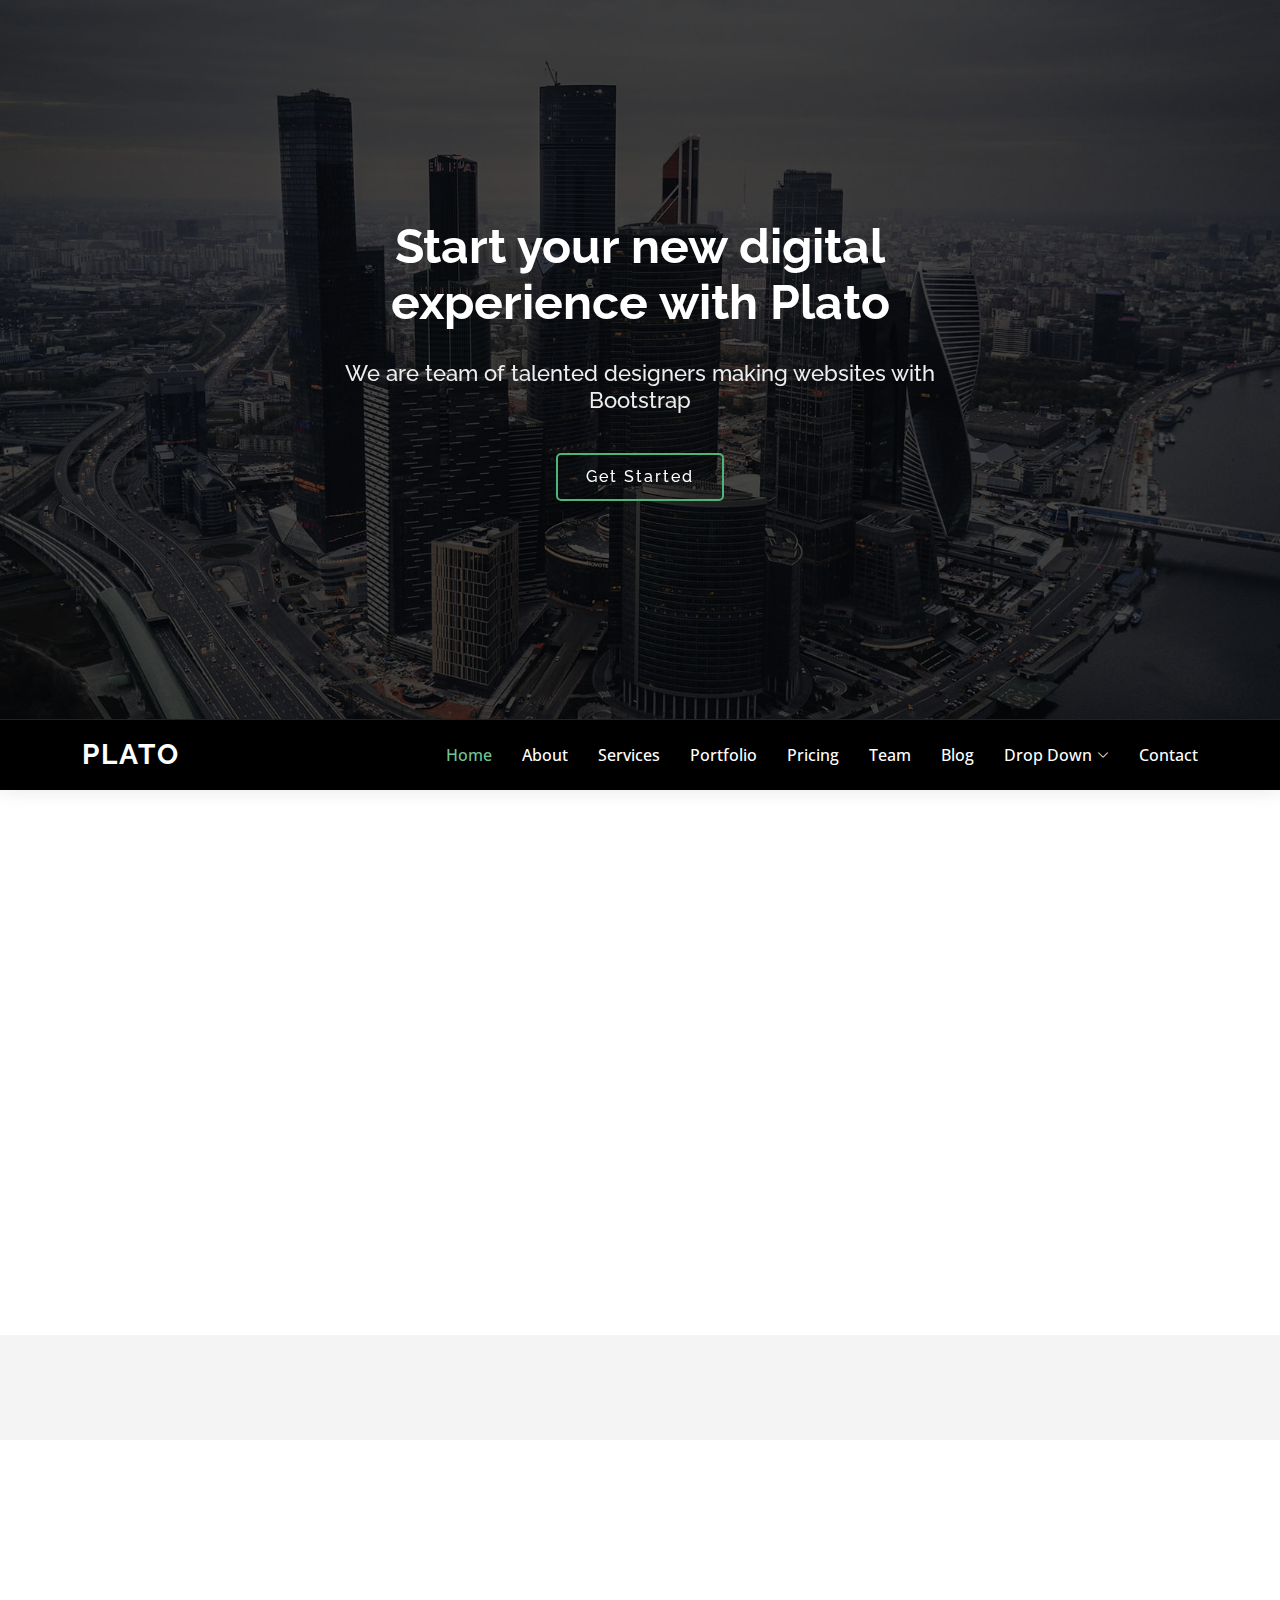
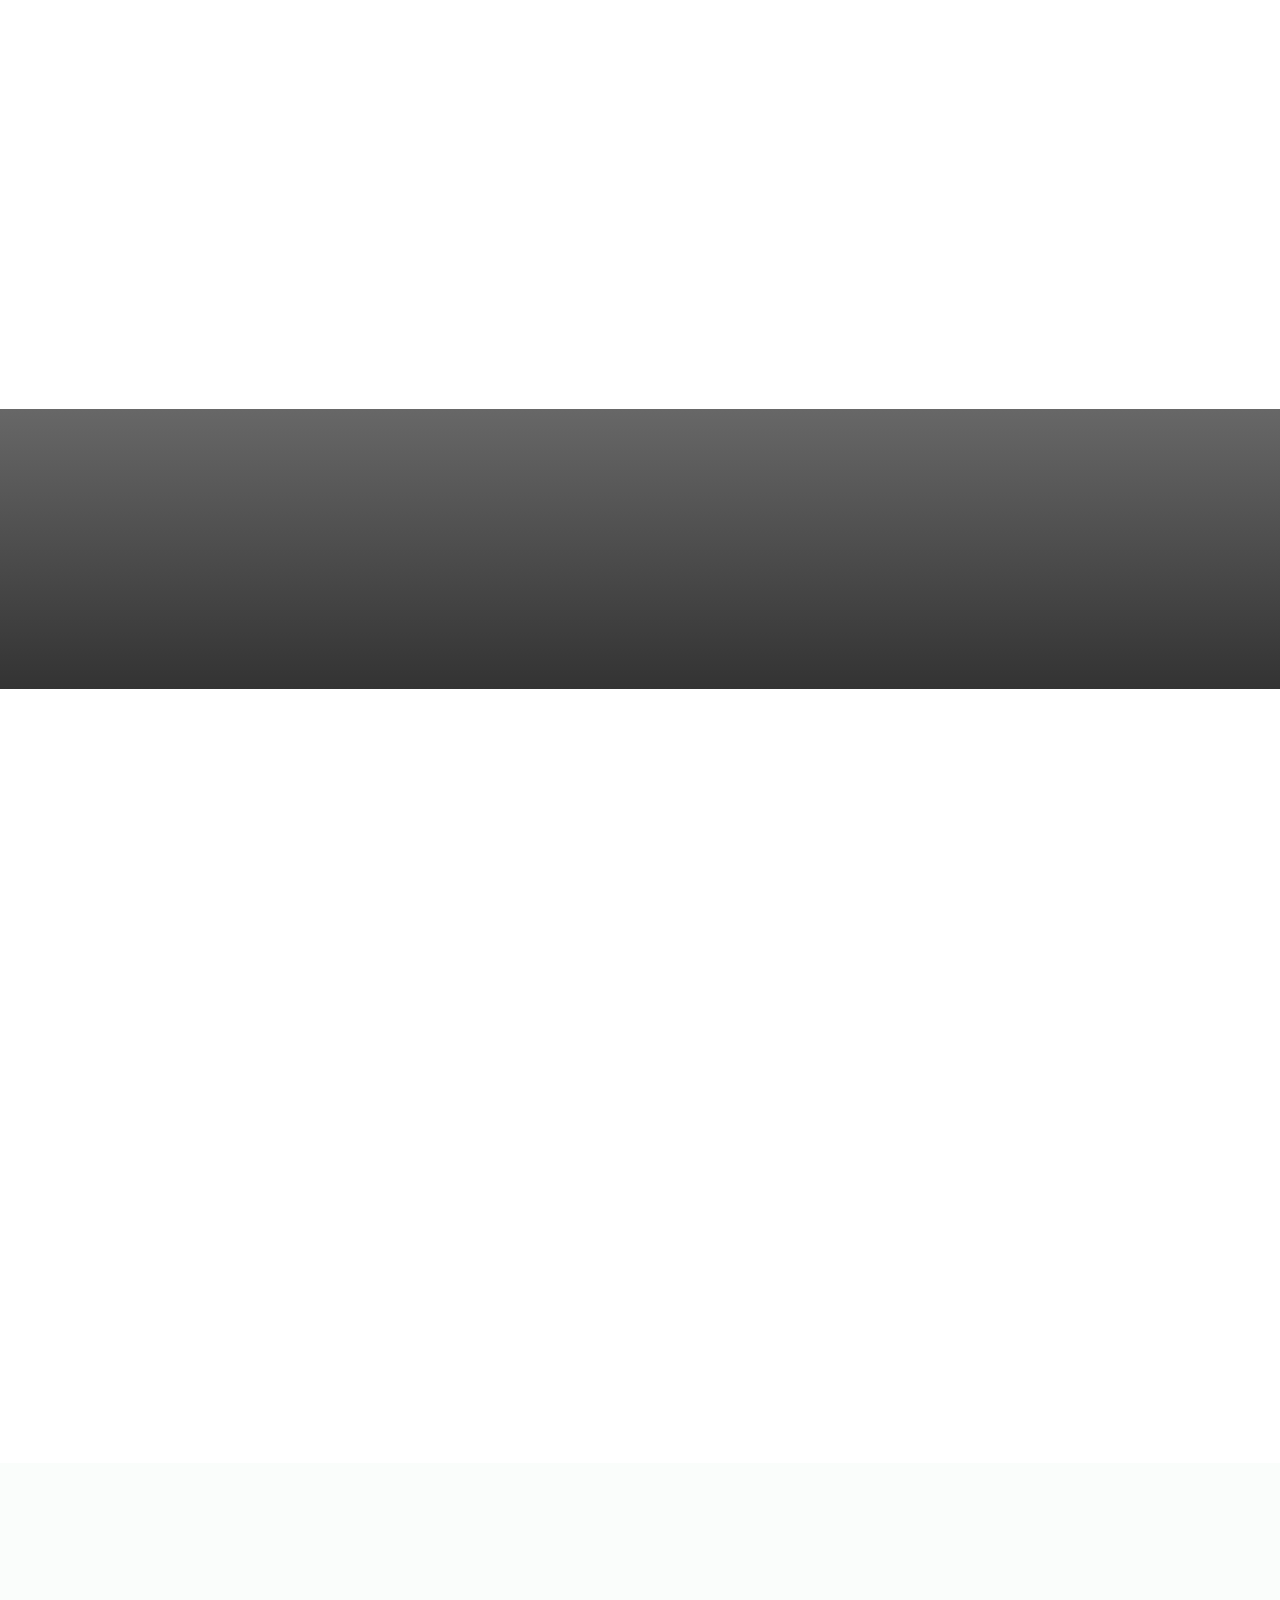
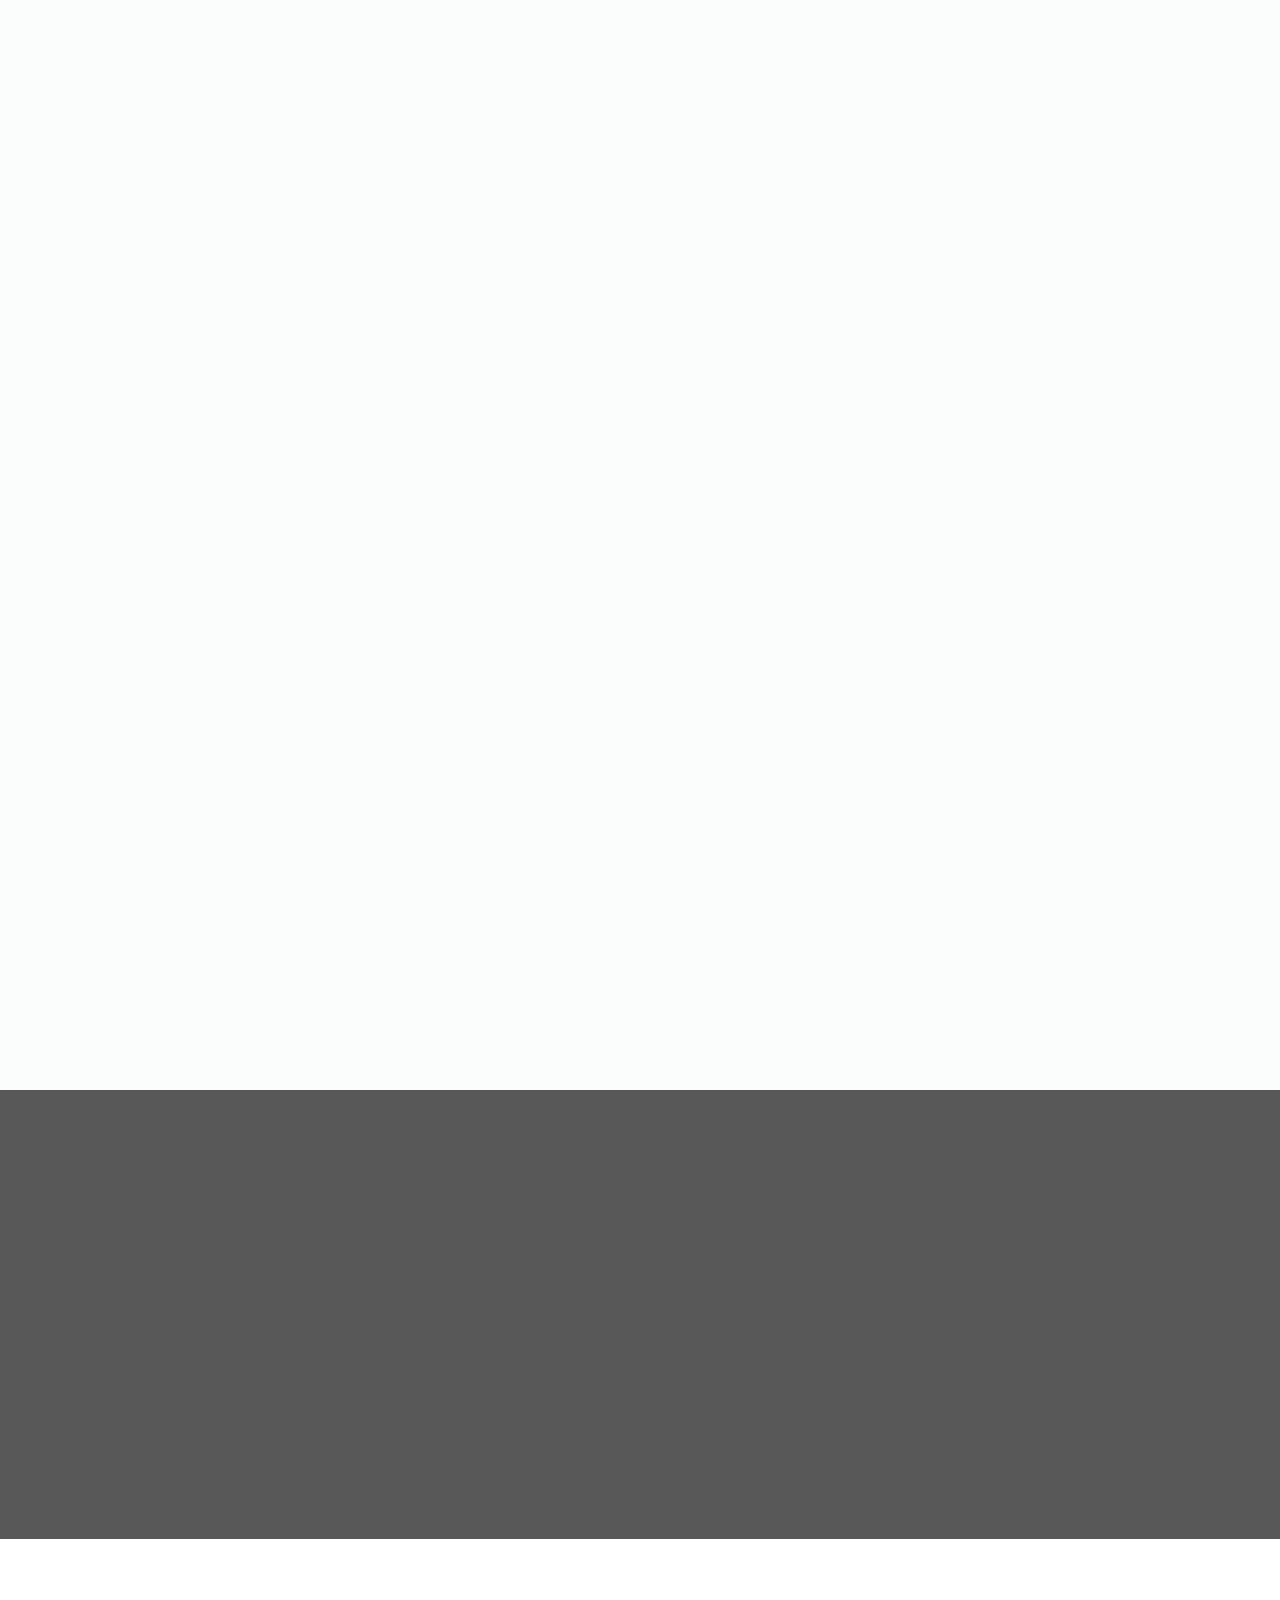
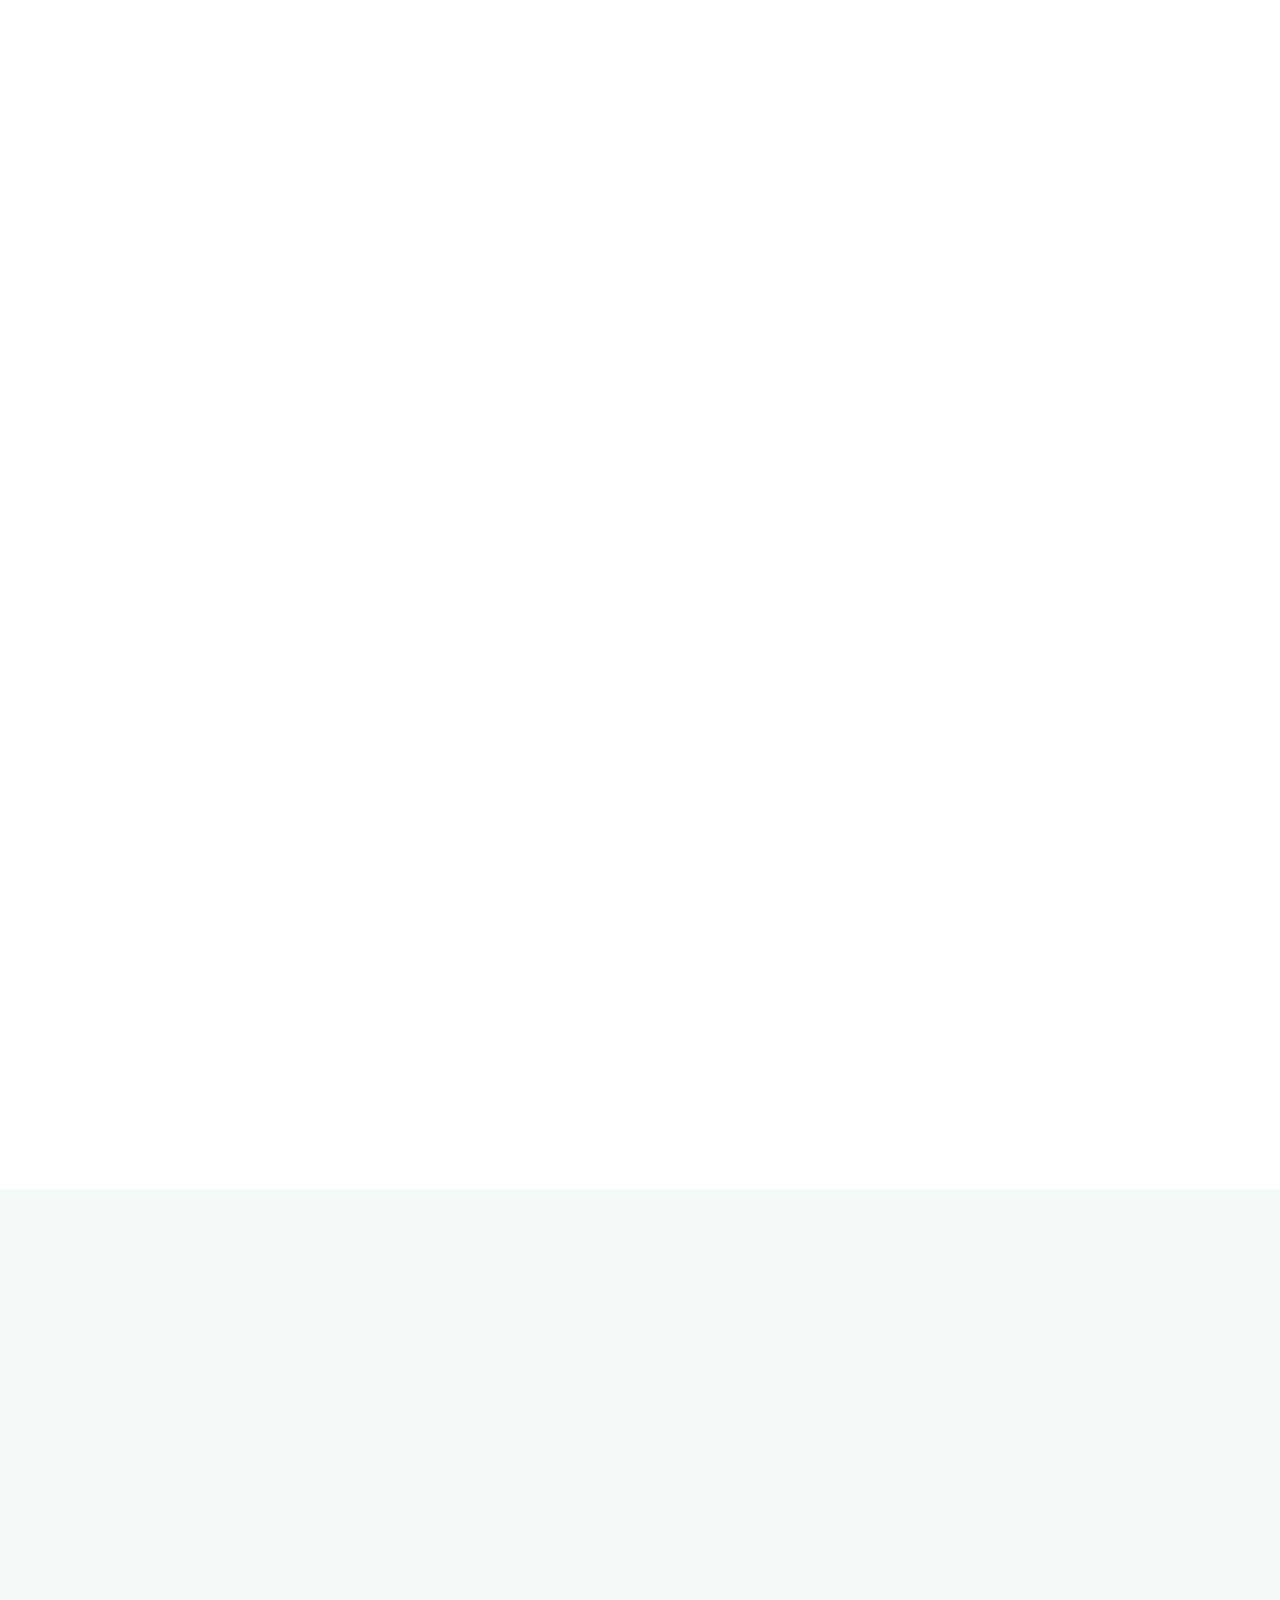
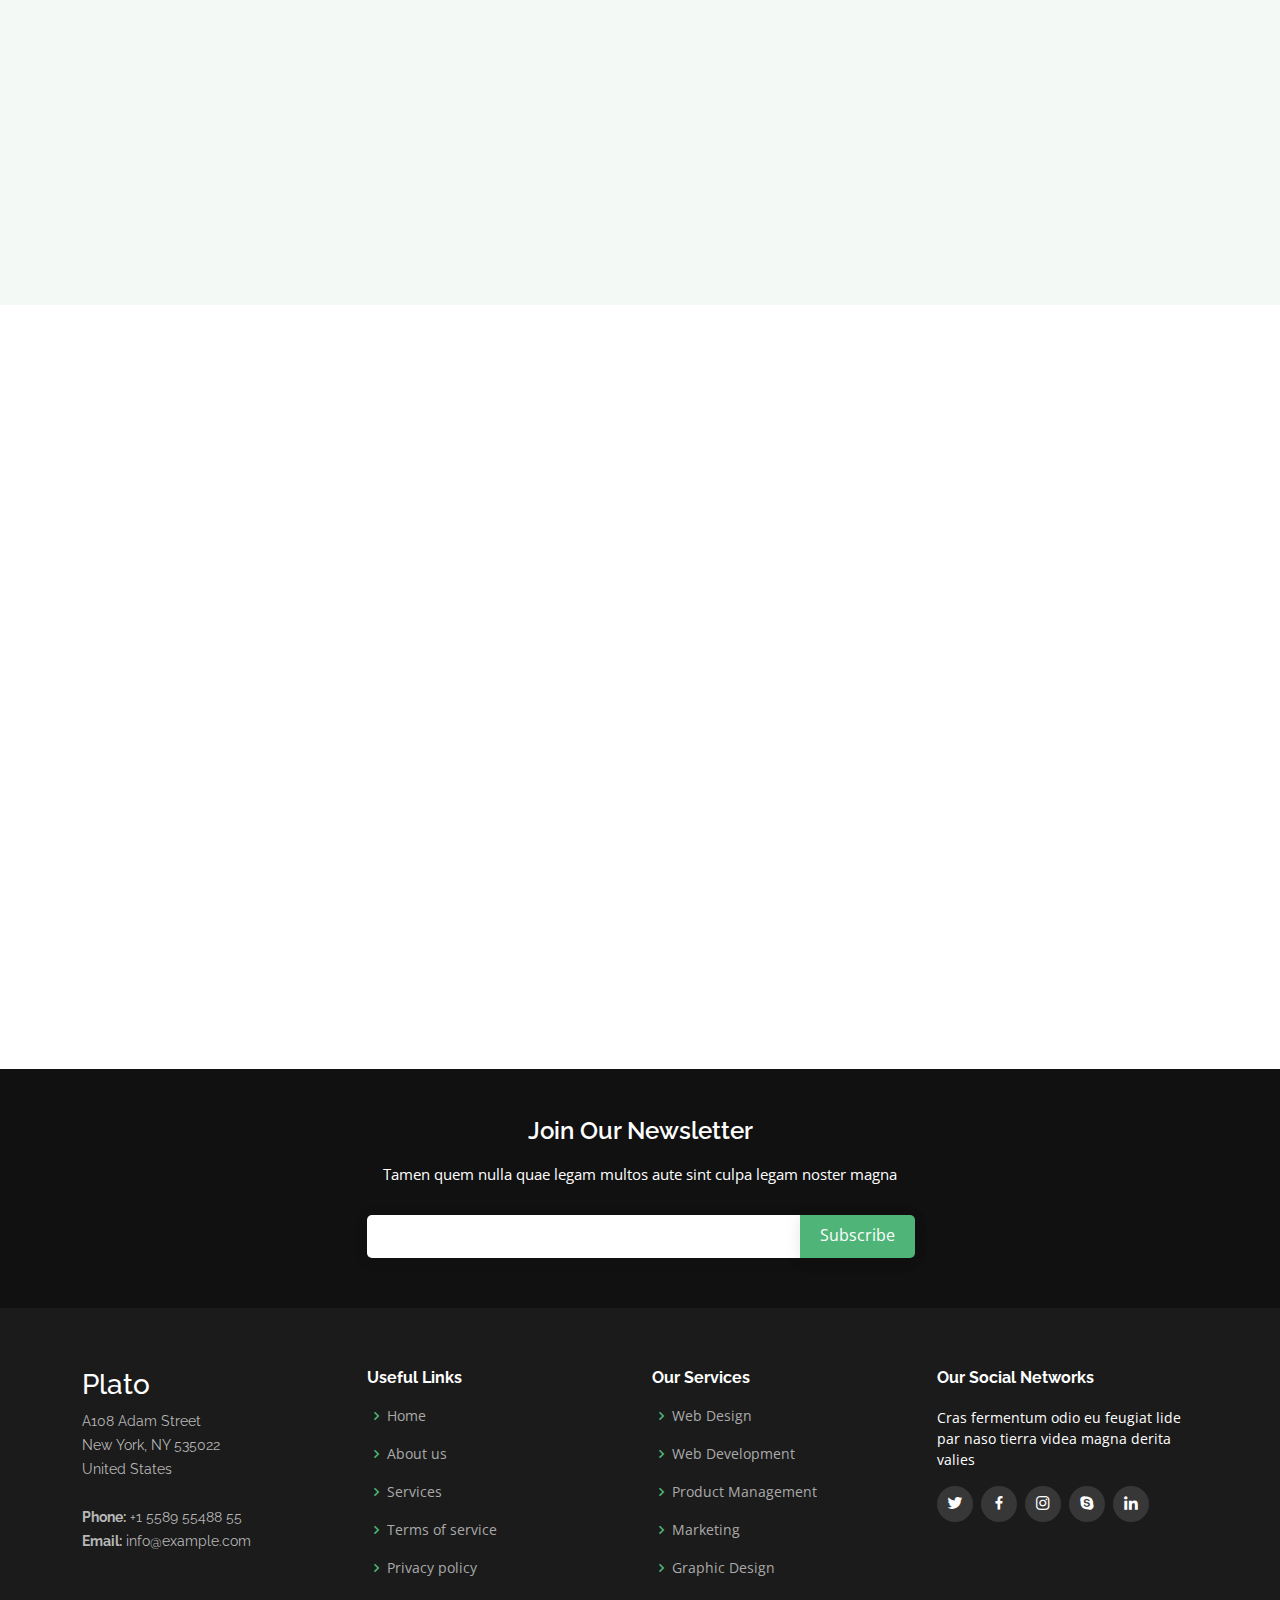
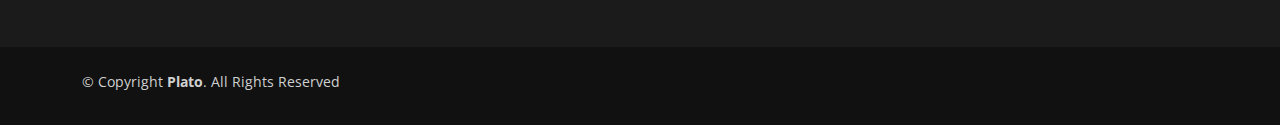
<file: index.html>
<!DOCTYPE html>
<html lang="en">

<head>
  <meta charset="utf-8">
  <meta content="width=device-width, initial-scale=1.0" name="viewport">

  <title>Plato Bootstrap Template - Index</title>
  <meta content="" name="description">
  <meta content="" name="keywords">

  <!-- Favicons -->
  <link href="assets/img/favicon.png" rel="icon">
  <link href="assets/img/apple-touch-icon.png" rel="apple-touch-icon">

  <!-- Google Fonts -->
  <link href="https://fonts.googleapis.com/css?family=Open+Sans:300,300i,400,400i,600,600i,700,700i|Raleway:300,300i,400,400i,500,500i,600,600i,700,700i|Poppins:300,300i,400,400i,500,500i,600,600i,700,700i" rel="stylesheet">

  <!-- Vendor CSS Files -->
  <link href="assets/vendor/aos/aos.css" rel="stylesheet">
  <link href="assets/vendor/bootstrap/css/bootstrap.min.css" rel="stylesheet">
  <link href="assets/vendor/bootstrap-icons/bootstrap-icons.css" rel="stylesheet">
  <link href="assets/vendor/boxicons/css/boxicons.min.css" rel="stylesheet">
  <link href="assets/vendor/glightbox/css/glightbox.min.css" rel="stylesheet">
  <link href="assets/vendor/swiper/swiper-bundle.min.css" rel="stylesheet">

  <!-- Template Main CSS File -->
  <link href="assets/css/style.css" rel="stylesheet">

</head>

<body>
  <div class="wrap">

    <!-- ======= Hero Section ======= -->
    <section id="hero">
      <div class="hero-container" data-aos="fade-up">
        <h1>Start your new digital experience with <span>Plato</span></h1>
        <h2>We are team of talented designers making websites with Bootstrap</h2>
        <a href="#about" class="btn-get-started scrollto">Get Started</a>
      </div>
    </section><!-- End Hero -->

    <!-- ======= Header ======= -->
    <header id="header" class="d-flex align-items-center">
      <div class="container d-flex align-items-center justify-content-between">

        <div class="logo">
          <h1 class="text-light"><a href="index.html"><span>Plato</span></a></h1>
          <!-- Uncomment below if you prefer to use an image logo -->
          <!-- <a href="index.html"><img src="assets/img/logo.png" alt="" class="img-fluid"></a>-->
        </div>

        <nav id="navbar" class="navbar">
          <ul>
            <li><a class="nav-link scrollto active" href="#hero">Home</a></li>
            <li><a class="nav-link scrollto" href="#about">About</a></li>
            <li><a class="nav-link scrollto" href="#services">Services</a></li>
            <li><a class="nav-link scrollto " href="#portfolio">Portfolio</a></li>
            <li><a class="nav-link scrollto" href="#pricing">Pricing</a></li>
            <li><a class="nav-link scrollto" href="#team">Team</a></li>
            <li><a href="blog.html">Blog</a></li>
            <li class="dropdown"><a href="#"><span>Drop Down</span> <i class="bi bi-chevron-down"></i></a>
              <ul>
                <li><a href="#">Drop Down 1</a></li>
                <li class="dropdown"><a href="#"><span>Deep Drop Down</span> <i class="bi bi-chevron-right"></i></a>
                  <ul>
                    <li><a href="#">Deep Drop Down 1</a></li>
                    <li><a href="#">Deep Drop Down 2</a></li>
                    <li><a href="#">Deep Drop Down 3</a></li>
                    <li><a href="#">Deep Drop Down 4</a></li>
                    <li><a href="#">Deep Drop Down 5</a></li>
                  </ul>
                </li>
                <li><a href="#">Drop Down 2</a></li>
                <li><a href="#">Drop Down 3</a></li>
                <li><a href="#">Drop Down 4</a></li>
              </ul>
            </li>
            <li><a class="nav-link scrollto" href="#contact">Contact</a></li>
          </ul>
          <i class="bi bi-list mobile-nav-toggle"></i>
        </nav><!-- .navbar -->

      </div>
    </header><!-- End Header -->

    <main id="main">

      <!-- ======= About Section ======= -->
      <section id="about" class="about">
        <div class="container">

          <div class="row">
            <div style="background-image: url(assets/img/about.jpg)" data-aos="fade-right" class="image col-xl-5 d-flex align-items-stretch justify-content-center justify-content-lg-start"></div>
            <div class="col-xl-7 pt-4 pt-lg-0 d-flex align-items-stretch">
              <div class="content d-flex flex-column justify-content-center" data-aos="fade-left">
                <h3>Voluptatem dignissimos provident quasi</h3>
                <p>
                  Lorem ipsum dolor sit amet, consectetur adipiscing elit, sed do eiusmod tempor incididunt ut labore et dolore magna aliqua. Duis aute irure dolor in reprehenderit
                </p>
                <div class="row">
                  <div class="col-md-6 icon-box" data-aos="zoom-in" data-aos-delay="100">
                    <i class="bx bx-receipt"></i>
                    <h4>Corporis voluptates sit</h4>
                    <p>Consequuntur sunt aut quasi enim aliquam quae harum pariatur laboris nisi ut aliquip</p>
                  </div>
                  <div class="col-md-6 icon-box" data-aos="zoom-in" data-aos-delay="200">
                    <i class="bx bx-cube-alt"></i>
                    <h4>Ullamco laboris nisi</h4>
                    <p>Excepteur sint occaecat cupidatat non proident, sunt in culpa qui officia deserunt</p>
                  </div>
                  <div class="col-md-6 icon-box" data-aos="zoom-in" data-aos-delay="300">
                    <i class="bx bx-images"></i>
                    <h4>Labore consequatur</h4>
                    <p>Aut suscipit aut cum nemo deleniti aut omnis. Doloribus ut maiores omnis facere</p>
                  </div>
                  <div class="col-md-6 icon-box" data-aos="zoom-in" data-aos-delay="400">
                    <i class="bx bx-shield"></i>
                    <h4>Beatae veritatis</h4>
                    <p>Expedita veritatis consequuntur nihil tempore laudantium vitae denat pacta</p>
                  </div>
                </div>
              </div><!-- End .content-->
            </div>
          </div>

        </div>
      </section><!-- End About Section -->

      <!-- ======= Clients Section ======= -->
      <section id="clients" class="clients">
        <div class="container">

          <div class="row">

            <div class="col-lg-2 col-md-4 col-6">
              <img src="assets/img/clients/client-1.png" class="img-fluid" alt="" data-aos="zoom-in">
            </div>

            <div class="col-lg-2 col-md-4 col-6">
              <img src="assets/img/clients/client-2.png" class="img-fluid" alt="" data-aos="zoom-in" data-aos-delay="100">
            </div>

            <div class="col-lg-2 col-md-4 col-6">
              <img src="assets/img/clients/client-3.png" class="img-fluid" alt="" data-aos="zoom-in" data-aos-delay="200">
            </div>

            <div class="col-lg-2 col-md-4 col-6">
              <img src="assets/img/clients/client-4.png" class="img-fluid" alt="" data-aos="zoom-in" data-aos-delay="300">
            </div>

            <div class="col-lg-2 col-md-4 col-6">
              <img src="assets/img/clients/client-5.png" class="img-fluid" alt="" data-aos="zoom-in" data-aos-delay="400">
            </div>

            <div class="col-lg-2 col-md-4 col-6">
              <img src="assets/img/clients/client-6.png" class="img-fluid" alt="" data-aos="zoom-in" data-aos-delay="500">
            </div>

          </div>

        </div>
      </section><!-- End Clients Section -->

      <!-- ======= Features Section ======= -->
      <section id="features" class="features">
        <div class="container">

          <div class="row">
            <div class="col-lg-4 col-md-6 d-flex align-items-stretch">
              <div class="card" data-aos="fade-up">
                <img src="assets/img/features-1.jpg" class="card-img-top" alt="...">
                <div class="card-body">
                  <i class="bx bx-tachometer"></i>
                  <h5 class="card-title"><a href="">Our Mission</a></h5>
                  <p class="card-text">Lorem ipsum dolor sit amet, consectetur elit, sed do eiusmod tempor ut labore et dolore magna aliqua. Ut enim ad minim veniam, quis nostrud exercitation ullamco laboris nisi ut aliquip ex ea commodo consequat. </p>
                </div>
              </div>
            </div>
            <div class="col-lg-4 col-md-6 mt-5 mt-md-0 d-flex align-items-stretch">
              <div class="card" data-aos="fade-up" data-aos-delay="150">
                <img src="assets/img/features-2.jpg" class="card-img-top" alt="...">
                <div class="card-body">
                  <i class="bx bx-file"></i>
                  <h5 class="card-title"><a href="">Our Plan</a></h5>
                  <p class="card-text">Sed ut perspiciatis unde omnis iste natus error sit voluptatem doloremque laudantium, totam rem aperiam, eaque ipsa quae ab illo inventore veritatis et quasi architecto beatae vitae dicta sunt explicabo. </p>
                </div>
              </div>
            </div>
            <div class="col-lg-4 col-md-6 mt-5 mt-lg-0 d-flex align-items-stretch">
              <div class="card" data-aos="fade-up" data-aos-delay="300">
                <img src="assets/img/features-3.jpg" class="card-img-top" alt="...">
                <div class="card-body">
                  <i class="bx bx-show"></i>
                  <h5 class="card-title"><a href="">Our Vision</a></h5>
                  <p class="card-text">Nemo enim ipsam voluptatem quia voluptas sit aut odit aut fugit, sed quia magni dolores eos qui ratione voluptatem sequi nesciunt Neque porro quisquam est, qui dolorem ipsum quia dolor sit amet. </p>
                </div>
              </div>
            </div>
          </div>

        </div>
      </section><!-- End Features Section -->

      <!-- ======= Cta Section ======= -->
      <section id="cta" class="cta">
        <div class="container">

          <div class="text-center" data-aos="zoom-in">
            <h3>Call To Action</h3>
            <p> Duis aute irure dolor in reprehenderit in voluptate velit esse cillum dolore eu fugiat nulla pariatur. Excepteur sint occaecat cupidatat non proident, sunt in culpa qui officia deserunt mollit anim id est laborum.</p>
            <a class="cta-btn" href="#">Call To Action</a>
          </div>

        </div>
      </section><!-- End Cta Section -->

      <!-- ======= Services Section ======= -->
      <section id="services" class="services">
        <div class="container">

          <div class="section-title" data-aos="fade-down">
            <span>Services</span>
            <h2>Services</h2>
            <p>Sit sint consectetur velit quisquam cupiditate impedit suscipit alias</p>
          </div>

          <div class="row">
            <div class="col-md-6">
              <div class="icon-box" data-aos="fade-up" data-aos-delay="100">
                <i class="bi bi-briefcase" style="color: #0ea5e0;"></i>
                <h4><a href="#">Lorem Ipsum</a></h4>
                <p>Voluptatum deleniti atque corrupti quos dolores et quas molestias excepturi sint occaecati cupiditate non provident</p>
              </div>
            </div>
            <div class="col-md-6">
              <div class="icon-box" data-aos="fade-up" data-aos-delay="200">
                <i class="bi bi-card-checklist" style="color: #07cc70;"></i>
                <h4><a href="#">Dolor Sitema</a></h4>
                <p>Minim veniam, quis nostrud exercitation ullamco laboris nisi ut aliquip ex ea commodo consequat tarad limino ata</p>
              </div>
            </div>
            <div class="col-md-6">
              <div class="icon-box" data-aos="fade-up" data-aos-delay="300">
                <i class="bi bi-bar-chart" style="color: #e40373;"></i>
                <h4><a href="#">Sed ut perspiciatis</a></h4>
                <p>Duis aute irure dolor in reprehenderit in voluptate velit esse cillum dolore eu fugiat nulla pariatur</p>
              </div>
            </div>
            <div class="col-md-6">
              <div class="icon-box" data-aos="fade-up" data-aos-delay="400">
                <i class="bi bi-binoculars" style="color: #f0b103;"></i>
                <h4><a href="#">Nemo Enim</a></h4>
                <p>Excepteur sint occaecat cupidatat non proident, sunt in culpa qui officia deserunt mollit anim id est laborum</p>
              </div>
            </div>
            <div class="col-md-6">
              <div class="icon-box" data-aos="fade-up" data-aos-delay="500">
                <i class="bi bi-brightness-high" style="color: #3145fa;"></i>
                <h4><a href="#">Magni Dolore</a></h4>
                <p>At vero eos et accusamus et iusto odio dignissimos ducimus qui blanditiis praesentium voluptatum deleniti atque</p>
              </div>
            </div>
            <div class="col-md-6">
              <div class="icon-box" data-aos="fade-up" data-aos-delay="600">
                <i class="bi bi-calendar4-week" style="color: #a00098;"></i>
                <h4><a href="#">Eiusmod Tempor</a></h4>
                <p>Et harum quidem rerum facilis est et expedita distinctio. Nam libero tempore, cum soluta nobis est eligendi</p>
              </div>
            </div>
          </div>

        </div>
      </section><!-- End Services Section -->

      <!-- ======= Portfolio Section ======= -->
      <section id="portfolio" class="portfolio section-bg">
        <div class="container">

          <div class="section-title" data-aos="fade-down">
            <span>Portfolio</span>
            <h2>Portfolio</h2>
            <p>Sit sint consectetur velit quisquam cupiditate impedit suscipit alias</p>
          </div>

          <div class="row" data-aos="fade-up" data-aos-delay="150">
            <div class="col-lg-12 d-flex justify-content-center">
              <ul id="portfolio-flters">
                <li data-filter="*" class="filter-active">All</li>
                <li data-filter=".filter-app">App</li>
                <li data-filter=".filter-card">Card</li>
                <li data-filter=".filter-web">Web</li>
              </ul>
            </div>
          </div>

          <div class="row portfolio-container" data-aos="fade-up" data-aos-delay="300">

            <div class="col-lg-4 col-md-6 portfolio-item filter-app">
              <div class="portfolio-wrap">
                <img src="assets/img/portfolio/portfolio-1.jpg" class="img-fluid" alt="">
                <div class="portfolio-info">
                  <h4>App 1</h4>
                  <p>App</p>
                </div>
                <div class="portfolio-links">
                  <a href="assets/img/portfolio/portfolio-1.jpg" data-gallery="portfolioGallery" class="portfolio-lightbox" title="App 1"><i class="bx bx-plus"></i></a>
                  <a href="portfolio-details.html" title="More Details"><i class="bx bx-link"></i></a>
                </div>
              </div>
            </div>

            <div class="col-lg-4 col-md-6 portfolio-item filter-web">
              <div class="portfolio-wrap">
                <img src="assets/img/portfolio/portfolio-2.jpg" class="img-fluid" alt="">
                <div class="portfolio-info">
                  <h4>Web 3</h4>
                  <p>Web</p>
                </div>
                <div class="portfolio-links">
                  <a href="assets/img/portfolio/portfolio-2.jpg" data-gallery="portfolioGallery" class="portfolio-lightbox" title="Web 3"><i class="bx bx-plus"></i></a>
                  <a href="portfolio-details.html" title="More Details"><i class="bx bx-link"></i></a>
                </div>
              </div>
            </div>

            <div class="col-lg-4 col-md-6 portfolio-item filter-app">
              <div class="portfolio-wrap">
                <img src="assets/img/portfolio/portfolio-3.jpg" class="img-fluid" alt="">
                <div class="portfolio-info">
                  <h4>App 2</h4>
                  <p>App</p>
                </div>
                <div class="portfolio-links">
                  <a href="assets/img/portfolio/portfolio-3.jpg" data-gallery="portfolioGallery" class="portfolio-lightbox" title="App 2"><i class="bx bx-plus"></i></a>
                  <a href="portfolio-details.html" title="More Details"><i class="bx bx-link"></i></a>
                </div>
              </div>
            </div>

            <div class="col-lg-4 col-md-6 portfolio-item filter-card">
              <div class="portfolio-wrap">
                <img src="assets/img/portfolio/portfolio-4.jpg" class="img-fluid" alt="">
                <div class="portfolio-info">
                  <h4>Card 2</h4>
                  <p>Card</p>
                </div>
                <div class="portfolio-links">
                  <a href="assets/img/portfolio/portfolio-4.jpg" data-gallery="portfolioGallery" class="portfolio-lightbox" title="Card 2"><i class="bx bx-plus"></i></a>
                  <a href="portfolio-details.html" title="More Details"><i class="bx bx-link"></i></a>
                </div>
              </div>
            </div>

            <div class="col-lg-4 col-md-6 portfolio-item filter-web">
              <div class="portfolio-wrap">
                <img src="assets/img/portfolio/portfolio-5.jpg" class="img-fluid" alt="">
                <div class="portfolio-info">
                  <h4>Web 2</h4>
                  <p>Web</p>
                </div>
                <div class="portfolio-links">
                  <a href="assets/img/portfolio/portfolio-5.jpg" data-gallery="portfolioGallery" class="portfolio-lightbox" title="Web 2"><i class="bx bx-plus"></i></a>
                  <a href="portfolio-details.html" title="More Details"><i class="bx bx-link"></i></a>
                </div>
              </div>
            </div>

            <div class="col-lg-4 col-md-6 portfolio-item filter-app">
              <div class="portfolio-wrap">
                <img src="assets/img/portfolio/portfolio-6.jpg" class="img-fluid" alt="">
                <div class="portfolio-info">
                  <h4>App 3</h4>
                  <p>App</p>
                </div>
                <div class="portfolio-links">
                  <a href="assets/img/portfolio/portfolio-6.jpg" data-gallery="portfolioGallery" class="portfolio-lightbox" title="App 3"><i class="bx bx-plus"></i></a>
                  <a href="portfolio-details.html" title="More Details"><i class="bx bx-link"></i></a>
                </div>
              </div>
            </div>

            <div class="col-lg-4 col-md-6 portfolio-item filter-card">
              <div class="portfolio-wrap">
                <img src="assets/img/portfolio/portfolio-7.jpg" class="img-fluid" alt="">
                <div class="portfolio-info">
                  <h4>Card 1</h4>
                  <p>Card</p>
                </div>
                <div class="portfolio-links">
                  <a href="assets/img/portfolio/portfolio-7.jpg" data-gallery="portfolioGallery" class="portfolio-lightbox" title="Card 1"><i class="bx bx-plus"></i></a>
                  <a href="portfolio-details.html" title="More Details"><i class="bx bx-link"></i></a>
                </div>
              </div>
            </div>

            <div class="col-lg-4 col-md-6 portfolio-item filter-card">
              <div class="portfolio-wrap">
                <img src="assets/img/portfolio/portfolio-8.jpg" class="img-fluid" alt="">
                <div class="portfolio-info">
                  <h4>Card 3</h4>
                  <p>Card</p>
                </div>
                <div class="portfolio-links">
                  <a href="assets/img/portfolio/portfolio-8.jpg" data-gallery="portfolioGallery" class="portfolio-lightbox" title="Card 3"><i class="bx bx-plus"></i></a>
                  <a href="portfolio-details.html" title="More Details"><i class="bx bx-link"></i></a>
                </div>
              </div>
            </div>

            <div class="col-lg-4 col-md-6 portfolio-item filter-web">
              <div class="portfolio-wrap">
                <img src="assets/img/portfolio/portfolio-9.jpg" class="img-fluid" alt="">
                <div class="portfolio-info">
                  <h4>Web 3</h4>
                  <p>Web</p>
                </div>
                <div class="portfolio-links">
                  <a href="assets/img/portfolio/portfolio-9.jpg" data-gallery="portfolioGallery" class="portfolio-lightbox" title="Web 3"><i class="bx bx-plus"></i></a>
                  <a href="portfolio-details.html" title="More Details"><i class="bx bx-link"></i></a>
                </div>
              </div>
            </div>

          </div>

        </div>
      </section><!-- End Portfolio Section -->

      <!-- ======= Testimonials Section ======= -->
      <section id="testimonials" class="testimonials">
        <div class="container position-relative">

          <div class="testimonials-slider swiper-container" data-aos="fade-up" data-aos-delay="100">
            <div class="swiper-wrapper">

              <div class="swiper-slide">
                <div class="testimonial-item">
                  <img src="assets/img/testimonials/testimonials-1.jpg" class="testimonial-img" alt="">
                  <h3>Saul Goodman</h3>
                  <h4>Ceo &amp; Founder</h4>
                  <p>
                    <i class="bx bxs-quote-alt-left quote-icon-left"></i>
                    Proin iaculis purus consequat sem cure digni ssim donec porttitora entum suscipit rhoncus. Accusantium quam, ultricies eget id, aliquam eget nibh et. Maecen aliquam, risus at semper.
                    <i class="bx bxs-quote-alt-right quote-icon-right"></i>
                  </p>
                </div>
              </div><!-- End testimonial item -->

              <div class="swiper-slide">
                <div class="testimonial-item">
                  <img src="assets/img/testimonials/testimonials-2.jpg" class="testimonial-img" alt="">
                  <h3>Sara Wilsson</h3>
                  <h4>Designer</h4>
                  <p>
                    <i class="bx bxs-quote-alt-left quote-icon-left"></i>
                    Export tempor illum tamen malis malis eram quae irure esse labore quem cillum quid cillum eram malis quorum velit fore eram velit sunt aliqua noster fugiat irure amet legam anim culpa.
                    <i class="bx bxs-quote-alt-right quote-icon-right"></i>
                  </p>
                </div>
              </div><!-- End testimonial item -->

              <div class="swiper-slide">
                <div class="testimonial-item">
                  <img src="assets/img/testimonials/testimonials-3.jpg" class="testimonial-img" alt="">
                  <h3>Jena Karlis</h3>
                  <h4>Store Owner</h4>
                  <p>
                    <i class="bx bxs-quote-alt-left quote-icon-left"></i>
                    Enim nisi quem export duis labore cillum quae magna enim sint quorum nulla quem veniam duis minim tempor labore quem eram duis noster aute amet eram fore quis sint minim.
                    <i class="bx bxs-quote-alt-right quote-icon-right"></i>
                  </p>
                </div>
              </div><!-- End testimonial item -->

              <div class="swiper-slide">
                <div class="testimonial-item">
                  <img src="assets/img/testimonials/testimonials-4.jpg" class="testimonial-img" alt="">
                  <h3>Matt Brandon</h3>
                  <h4>Freelancer</h4>
                  <p>
                    <i class="bx bxs-quote-alt-left quote-icon-left"></i>
                    Fugiat enim eram quae cillum dolore dolor amet nulla culpa multos export minim fugiat minim velit minim dolor enim duis veniam ipsum anim magna sunt elit fore quem dolore labore illum veniam.
                    <i class="bx bxs-quote-alt-right quote-icon-right"></i>
                  </p>
                </div>
              </div><!-- End testimonial item -->

              <div class="swiper-slide">
                <div class="testimonial-item">
                  <img src="assets/img/testimonials/testimonials-5.jpg" class="testimonial-img" alt="">
                  <h3>John Larson</h3>
                  <h4>Entrepreneur</h4>
                  <p>
                    <i class="bx bxs-quote-alt-left quote-icon-left"></i>
                    Quis quorum aliqua sint quem legam fore sunt eram irure aliqua veniam tempor noster veniam enim culpa labore duis sunt culpa nulla illum cillum fugiat legam esse veniam culpa fore nisi cillum quid.
                    <i class="bx bxs-quote-alt-right quote-icon-right"></i>
                  </p>
                </div>
              </div><!-- End testimonial item -->

            </div>
            <div class="swiper-pagination"></div>
          </div>

        </div>
      </section><!-- End Testimonials Section -->

      <!-- ======= Team Section ======= -->
      <section id="team" class="team">
        <div class="container">

          <div class="section-title" data-aos="fade-down">
            <span>Team</span>
            <h2>Team</h2>
            <p>Sit sint consectetur velit quisquam cupiditate impedit suscipit alias</p>
          </div>

          <div class="row">

            <div class="col-xl-3 col-lg-4 col-md-6">
              <div class="member" data-aos="fade-up" data-aos-delay="100">
                <img src="assets/img/team/team-1.jpg" class="img-fluid" alt="">
                <div class="member-info">
                  <div class="member-info-content">
                    <h4>Walter White</h4>
                    <span>Chief Executive Officer</span>
                  </div>
                  <div class="social">
                    <a href=""><i class="bi bi-twitter"></i></a>
                    <a href=""><i class="bi bi-facebook"></i></a>
                    <a href=""><i class="bi bi-instagram"></i></a>
                    <a href=""><i class="bi bi-linkedin"></i></a>
                  </div>
                </div>
              </div>
            </div>

            <div class="col-xl-3 col-lg-4 col-md-6 mt-4 mt-md-0">
              <div class="member" data-aos="fade-up" data-aos-delay="200">
                <img src="assets/img/team/team-2.jpg" class="img-fluid" alt="">
                <div class="member-info">
                  <div class="member-info-content">
                    <h4>Sarah Jhonson</h4>
                    <span>Product Manager</span>
                  </div>
                  <div class="social">
                    <a href=""><i class="bi bi-twitter"></i></a>
                    <a href=""><i class="bi bi-facebook"></i></a>
                    <a href=""><i class="bi bi-instagram"></i></a>
                    <a href=""><i class="bi bi-linkedin"></i></a>
                  </div>
                </div>
              </div>
            </div>

            <div class="col-xl-3 col-lg-4 col-md-6 mt-4 mt-lg-0" data-wow-delay="0.2s">
              <div class="member" data-aos="fade-up" data-aos-delay="300">
                <img src="assets/img/team/team-3.jpg" class="img-fluid" alt="">
                <div class="member-info">
                  <div class="member-info-content">
                    <h4>William Anderson</h4>
                    <span>CTO</span>
                  </div>
                  <div class="social">
                    <a href=""><i class="bi bi-twitter"></i></a>
                    <a href=""><i class="bi bi-facebook"></i></a>
                    <a href=""><i class="bi bi-instagram"></i></a>
                    <a href=""><i class="bi bi-linkedin"></i></a>
                  </div>
                </div>
              </div>
            </div>

            <div class="col-xl-3 col-lg-4 col-md-6 mt-4 mt-lg-0" data-wow-delay="0.3s">
              <div class="member" data-aos="fade-up" data-aos-delay="400">
                <img src="assets/img/team/team-4.jpg" class="img-fluid" alt="">
                <div class="member-info">
                  <div class="member-info-content">
                    <h4>Amanda Jepson</h4>
                    <span>Accountant</span>
                  </div>
                  <div class="social">
                    <a href=""><i class="bi bi-twitter"></i></a>
                    <a href=""><i class="bi bi-facebook"></i></a>
                    <a href=""><i class="bi bi-instagram"></i></a>
                    <a href=""><i class="bi bi-linkedin"></i></a>
                  </div>
                </div>
              </div>
            </div>

          </div>

        </div>
      </section><!-- End Team Section -->

      <!-- ======= Pricing Section ======= -->
      <section id="pricing" class="pricing">
        <div class="container">

          <div class="section-title" data-aos="fade-down">
            <span>Pricing</span>
            <h2>Pricing</h2>
            <p>Sit sint consectetur velit quisquam cupiditate impedit suscipit alias</p>
          </div>

          <div class="row no-gutters">

            <div class="col-lg-4 box" data-aos="zoom-in" data-aos-delay="200">
              <h3>Free</h3>
              <h4>$0<span>per month</span></h4>
              <ul>
                <li><i class="bx bx-check"></i> Quam adipiscing vitae proin</li>
                <li><i class="bx bx-check"></i> Nec feugiat nisl pretium</li>
                <li><i class="bx bx-check"></i> Nulla at volutpat diam uteera</li>
                <li class="na"><i class="bx bx-x"></i> <span>Pharetra massa massa ultricies</span></li>
                <li class="na"><i class="bx bx-x"></i> <span>Massa ultricies mi quis hendrerit</span></li>
              </ul>
              <a href="#" class="get-started-btn">Get Started</a>
            </div>

            <div class="col-lg-4 box featured" data-aos="zoom-in" data-aos-delay="100">
              <h3>Business</h3>
              <h4>$29<span>per month</span></h4>
              <ul>
                <li><i class="bx bx-check"></i> Quam adipiscing vitae proin</li>
                <li><i class="bx bx-check"></i> Nec feugiat nisl pretium</li>
                <li><i class="bx bx-check"></i> Nulla at volutpat diam uteera</li>
                <li><i class="bx bx-check"></i> Pharetra massa massa ultricies</li>
                <li><i class="bx bx-check"></i> Massa ultricies mi quis hendrerit</li>
              </ul>
              <a href="#" class="get-started-btn">Get Started</a>
            </div>

            <div class="col-lg-4 box" data-aos="zoom-in" data-aos-delay="200">
              <h3>Developer</h3>
              <h4>$49<span>per month</span></h4>
              <ul>
                <li><i class="bx bx-check"></i> Quam adipiscing vitae proin</li>
                <li><i class="bx bx-check"></i> Nec feugiat nisl pretium</li>
                <li><i class="bx bx-check"></i> Nulla at volutpat diam uteera</li>
                <li><i class="bx bx-check"></i> Pharetra massa massa ultricies</li>
                <li><i class="bx bx-check"></i> Massa ultricies mi quis hendrerit</li>
              </ul>
              <a href="#" class="get-started-btn">Get Started</a>
            </div>

          </div>

        </div>
      </section><!-- End Pricing Section -->

      <!-- ======= F.A.Q Section ======= -->
      <section id="faq" class="faq">
        <div class="container">

          <div class="section-title" data-aos="fade-down">
            <span>F.A.Q</span>
            <h2>F.A.Q</h2>
            <p>Frequently Asked Questions</p>
          </div>

          <div class="faq-list">
            <ul>
              <li data-aos="fade-up">
                <i class="bx bx-help-circle icon-help"></i> <a data-bs-toggle="collapse" class="collapse" data-bs-target="#faq-list-1">Non consectetur a erat nam at lectus urna duis? <i class="bx bx-chevron-down icon-show"></i><i class="bx bx-chevron-up icon-close"></i></a>
                <div id="faq-list-1" class="collapse show" data-bs-parent=".faq-list">
                  <p>
                    Feugiat pretium nibh ipsum consequat. Tempus iaculis urna id volutpat lacus laoreet non curabitur gravida. Venenatis lectus magna fringilla urna porttitor rhoncus dolor purus non.
                  </p>
                </div>
              </li>

              <li data-aos="fade-up" data-aos-delay="100">
                <i class="bx bx-help-circle icon-help"></i> <a data-bs-toggle="collapse" data-bs-target="#faq-list-2" class="collapsed">Feugiat scelerisque varius morbi enim nunc? <i class="bx bx-chevron-down icon-show"></i><i class="bx bx-chevron-up icon-close"></i></a>
                <div id="faq-list-2" class="collapse" data-bs-parent=".faq-list">
                  <p>
                    Dolor sit amet consectetur adipiscing elit pellentesque habitant morbi. Id interdum velit laoreet id donec ultrices. Fringilla phasellus faucibus scelerisque eleifend donec pretium. Est pellentesque elit ullamcorper dignissim. Mauris ultrices eros in cursus turpis massa tincidunt dui.
                  </p>
                </div>
              </li>

              <li data-aos="fade-up" data-aos-delay="200">
                <i class="bx bx-help-circle icon-help"></i> <a data-bs-toggle="collapse" data-bs-target="#faq-list-3" class="collapsed">Dolor sit amet consectetur adipiscing elit? <i class="bx bx-chevron-down icon-show"></i><i class="bx bx-chevron-up icon-close"></i></a>
                <div id="faq-list-3" class="collapse" data-bs-parent=".faq-list">
                  <p>
                    Eleifend mi in nulla posuere sollicitudin aliquam ultrices sagittis orci. Faucibus pulvinar elementum integer enim. Sem nulla pharetra diam sit amet nisl suscipit. Rutrum tellus pellentesque eu tincidunt. Lectus urna duis convallis convallis tellus. Urna molestie at elementum eu facilisis sed odio morbi quis
                  </p>
                </div>
              </li>

              <li data-aos="fade-up" data-aos-delay="300">
                <i class="bx bx-help-circle icon-help"></i> <a data-bs-toggle="collapse" data-bs-target="#faq-list-4" class="collapsed">Tempus quam pellentesque nec nam aliquam sem et tortor consequat? <i class="bx bx-chevron-down icon-show"></i><i class="bx bx-chevron-up icon-close"></i></a>
                <div id="faq-list-4" class="collapse" data-bs-parent=".faq-list">
                  <p>
                    Molestie a iaculis at erat pellentesque adipiscing commodo. Dignissim suspendisse in est ante in. Nunc vel risus commodo viverra maecenas accumsan. Sit amet nisl suscipit adipiscing bibendum est. Purus gravida quis blandit turpis cursus in.
                  </p>
                </div>
              </li>

              <li data-aos="fade-up" data-aos-delay="400">
                <i class="bx bx-help-circle icon-help"></i> <a data-bs-toggle="collapse" data-bs-target="#faq-list-5" class="collapsed">Tortor vitae purus faucibus ornare. Varius vel pharetra vel turpis nunc eget lorem dolor? <i class="bx bx-chevron-down icon-show"></i><i class="bx bx-chevron-up icon-close"></i></a>
                <div id="faq-list-5" class="collapse" data-bs-parent=".faq-list">
                  <p>
                    Laoreet sit amet cursus sit amet dictum sit amet justo. Mauris vitae ultricies leo integer malesuada nunc vel. Tincidunt eget nullam non nisi est sit amet. Turpis nunc eget lorem dolor sed. Ut venenatis tellus in metus vulputate eu scelerisque.
                  </p>
                </div>
              </li>

            </ul>
          </div>

        </div>
      </section><!-- End F.A.Q Section -->

      <!-- ======= Contact Us Section ======= -->
      <section id="contact" class="contact">
        <div class="container">

          <div class="section-title" data-aos="fade-down">
            <span>Contact Us</span>
            <h2>Contact Us</h2>
          </div>

          <div class="row justify-content-center">
            <div class="col-lg-4 col-md-12" data-aos="fade-up" data-aos-delay="100">
              <div class="info-box">
                <i class="bx bx-map"></i>
                <h3>Our Address</h3>
                <p>A108 Adam Street, New York, NY 535022</p>
              </div>
            </div>
            <div class="col-lg-4 col-md-6 mt-4 mt-lg-0" data-aos="fade-up" data-aos-delay="200">
              <div class="info-box">
                <i class="bx bx-envelope"></i>
                <h3>Email Us</h3>
                <p>info@example.com<br>contact@example.com</p>
              </div>
            </div>
            <div class="col-lg-4 col-md-6 mt-4 mt-lg-0" data-aos="fade-up" data-aos-delay="300">
              <div class="info-box">
                <i class="bx bx-phone-call"></i>
                <h3>Call Us</h3>
                <p>+1 5589 55488 55<br>+1 6678 254445 41</p>
              </div>
            </div>
          </div>

          <form action="forms/contact.php" method="post" role="form" class="php-email-form mt-4" data-aos="fade-up" data-aos-delay="400">
            <div class="row">
              <div class="col-md-6 form-group">
                <input type="text" name="name" class="form-control" id="name" placeholder="Your Name" required>
              </div>
              <div class="col-md-6 form-group mt-3 mt-md-0">
                <input type="email" class="form-control" name="email" id="email" placeholder="Your Email" required>
              </div>
            </div>
            <div class="form-group mt-3">
              <input type="text" class="form-control" name="subject" id="subject" placeholder="Subject" required>
            </div>
            <div class="form-group mt-3">
              <textarea class="form-control" name="message" rows="5" placeholder="Message" required></textarea>
            </div>
            <div class="my-3">
              <div class="loading">Loading</div>
              <div class="error-message"></div>
              <div class="sent-message">Your message has been sent. Thank you!</div>
            </div>
            <div class="text-center"><button type="submit">Send Message</button></div>
          </form>

        </div>
      </section><!-- End Contact Us Section -->

    </main><!-- End #main -->

    <!-- ======= Footer ======= -->
    <footer id="footer">

      <div class="footer-newsletter">
        <div class="container">
          <div class="row justify-content-center">
            <div class="col-lg-6">
              <h4>Join Our Newsletter</h4>
              <p>Tamen quem nulla quae legam multos aute sint culpa legam noster magna</p>
              <form action="" method="post">
                <input type="email" name="email"><input type="submit" value="Subscribe">
              </form>
            </div>
          </div>
        </div>
      </div>

      <div class="footer-top">
        <div class="container">
          <div class="row">

            <div class="col-lg-3 col-md-6 footer-contact">
              <h3>Plato</h3>
              <p>
                A108 Adam Street <br>
                New York, NY 535022<br>
                United States <br><br>
                <strong>Phone:</strong> +1 5589 55488 55<br>
                <strong>Email:</strong> info@example.com<br>
              </p>
            </div>

            <div class="col-lg-3 col-md-6 footer-links">
              <h4>Useful Links</h4>
              <ul>
                <li><i class="bx bx-chevron-right"></i> <a href="#">Home</a></li>
                <li><i class="bx bx-chevron-right"></i> <a href="#">About us</a></li>
                <li><i class="bx bx-chevron-right"></i> <a href="#">Services</a></li>
                <li><i class="bx bx-chevron-right"></i> <a href="#">Terms of service</a></li>
                <li><i class="bx bx-chevron-right"></i> <a href="#">Privacy policy</a></li>
              </ul>
            </div>

            <div class="col-lg-3 col-md-6 footer-links">
              <h4>Our Services</h4>
              <ul>
                <li><i class="bx bx-chevron-right"></i> <a href="#">Web Design</a></li>
                <li><i class="bx bx-chevron-right"></i> <a href="#">Web Development</a></li>
                <li><i class="bx bx-chevron-right"></i> <a href="#">Product Management</a></li>
                <li><i class="bx bx-chevron-right"></i> <a href="#">Marketing</a></li>
                <li><i class="bx bx-chevron-right"></i> <a href="#">Graphic Design</a></li>
              </ul>
            </div>

            <div class="col-lg-3 col-md-6 footer-links">
              <h4>Our Social Networks</h4>
              <p>Cras fermentum odio eu feugiat lide par naso tierra videa magna derita valies</p>
              <div class="social-links mt-3">
                <a href="#" class="twitter"><i class="bx bxl-twitter"></i></a>
                <a href="#" class="facebook"><i class="bx bxl-facebook"></i></a>
                <a href="#" class="instagram"><i class="bx bxl-instagram"></i></a>
                <a href="#" class="google-plus"><i class="bx bxl-skype"></i></a>
                <a href="#" class="linkedin"><i class="bx bxl-linkedin"></i></a>
              </div>
            </div>

          </div>
        </div>
      </div>

      <div class="container py-4">
        <div class="copyright">
          &copy; Copyright <strong><span>Plato</span></strong>. All Rights Reserved
        </div>

      </div>
    </footer><!-- End Footer -->

  </div>

  <a href="#" class="back-to-top d-flex align-items-center justify-content-center"><i class="bi bi-arrow-up-short"></i></a>

  <!-- Vendor JS Files -->
  <script src="assets/vendor/aos/aos.js"></script>
  <script src="assets/vendor/bootstrap/js/bootstrap.bundle.min.js"></script>
  <script src="assets/vendor/glightbox/js/glightbox.min.js"></script>
  <script src="assets/vendor/isotope-layout/isotope.pkgd.min.js"></script>
  <script src="assets/vendor/php-email-form/validate.js"></script>
  <script src="assets/vendor/swiper/swiper-bundle.min.js"></script>

  <!-- Template Main JS File -->
  <script src="assets/js/main.js"></script>

</body>

</html>
</file>
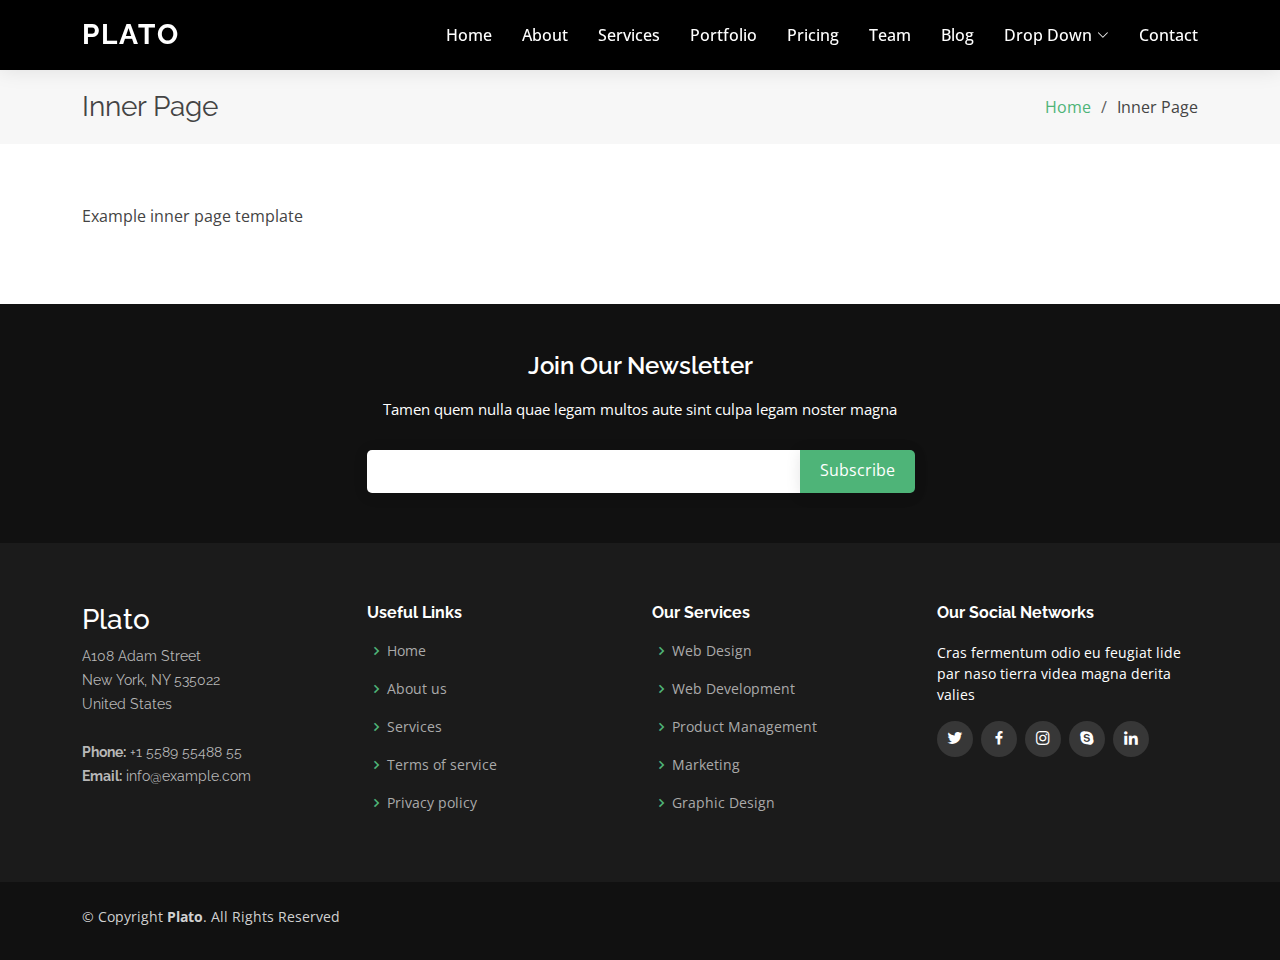
<file: inner-page.html>
<!DOCTYPE html>
<html lang="en">

<head>
  <meta charset="utf-8">
  <meta content="width=device-width, initial-scale=1.0" name="viewport">

  <title>Inner Page - Plato Bootstrap Template</title>
  <meta content="" name="description">
  <meta content="" name="keywords">

  <!-- Favicons -->
  <link href="assets/img/favicon.png" rel="icon">
  <link href="assets/img/apple-touch-icon.png" rel="apple-touch-icon">

  <!-- Google Fonts -->
  <link href="https://fonts.googleapis.com/css?family=Open+Sans:300,300i,400,400i,600,600i,700,700i|Raleway:300,300i,400,400i,500,500i,600,600i,700,700i|Poppins:300,300i,400,400i,500,500i,600,600i,700,700i" rel="stylesheet">

  <!-- Vendor CSS Files -->
  <link href="assets/vendor/aos/aos.css" rel="stylesheet">
  <link href="assets/vendor/bootstrap/css/bootstrap.min.css" rel="stylesheet">
  <link href="assets/vendor/bootstrap-icons/bootstrap-icons.css" rel="stylesheet">
  <link href="assets/vendor/boxicons/css/boxicons.min.css" rel="stylesheet">
  <link href="assets/vendor/glightbox/css/glightbox.min.css" rel="stylesheet">
  <link href="assets/vendor/swiper/swiper-bundle.min.css" rel="stylesheet">

  <!-- Template Main CSS File -->
  <link href="assets/css/style.css" rel="stylesheet">

</head>

<body>
  <div class="wrap">

    <!-- ======= Header ======= -->
    <header id="header" class="d-flex align-items-center">
      <div class="container d-flex align-items-center justify-content-between">

        <div class="logo">
          <h1 class="text-light"><a href="index.html"><span>Plato</span></a></h1>
          <!-- Uncomment below if you prefer to use an image logo -->
          <!-- <a href="index.html"><img src="assets/img/logo.png" alt="" class="img-fluid"></a>-->
        </div>

        <nav id="navbar" class="navbar">
          <ul>
            <li><a class="nav-link scrollto " href="#hero">Home</a></li>
            <li><a class="nav-link scrollto" href="#about">About</a></li>
            <li><a class="nav-link scrollto" href="#services">Services</a></li>
            <li><a class="nav-link scrollto " href="#portfolio">Portfolio</a></li>
            <li><a class="nav-link scrollto" href="#pricing">Pricing</a></li>
            <li><a class="nav-link scrollto" href="#team">Team</a></li>
            <li><a href="blog.html">Blog</a></li>
            <li class="dropdown"><a href="#"><span>Drop Down</span> <i class="bi bi-chevron-down"></i></a>
              <ul>
                <li><a href="#">Drop Down 1</a></li>
                <li class="dropdown"><a href="#"><span>Deep Drop Down</span> <i class="bi bi-chevron-right"></i></a>
                  <ul>
                    <li><a href="#">Deep Drop Down 1</a></li>
                    <li><a href="#">Deep Drop Down 2</a></li>
                    <li><a href="#">Deep Drop Down 3</a></li>
                    <li><a href="#">Deep Drop Down 4</a></li>
                    <li><a href="#">Deep Drop Down 5</a></li>
                  </ul>
                </li>
                <li><a href="#">Drop Down 2</a></li>
                <li><a href="#">Drop Down 3</a></li>
                <li><a href="#">Drop Down 4</a></li>
              </ul>
            </li>
            <li><a class="nav-link scrollto" href="#contact">Contact</a></li>
          </ul>
          <i class="bi bi-list mobile-nav-toggle"></i>
        </nav><!-- .navbar -->

      </div>
    </header><!-- End Header -->

    <main id="main">

      <!-- ======= Breadcrumbs ======= -->
      <section class="breadcrumbs">
        <div class="container">

          <div class="d-flex justify-content-between align-items-center">
            <h2>Inner Page</h2>
            <ol>
              <li><a href="index.html">Home</a></li>
              <li>Inner Page</li>
            </ol>
          </div>

        </div>
      </section><!-- End Breadcrumbs -->

      <section class="inner-page">
        <div class="container">
          <p>
            Example inner page template
          </p>
        </div>
      </section>

    </main><!-- End #main -->

    <!-- ======= Footer ======= -->
    <footer id="footer">

      <div class="footer-newsletter">
        <div class="container">
          <div class="row justify-content-center">
            <div class="col-lg-6">
              <h4>Join Our Newsletter</h4>
              <p>Tamen quem nulla quae legam multos aute sint culpa legam noster magna</p>
              <form action="" method="post">
                <input type="email" name="email"><input type="submit" value="Subscribe">
              </form>
            </div>
          </div>
        </div>
      </div>

      <div class="footer-top">
        <div class="container">
          <div class="row">

            <div class="col-lg-3 col-md-6 footer-contact">
              <h3>Plato</h3>
              <p>
                A108 Adam Street <br>
                New York, NY 535022<br>
                United States <br><br>
                <strong>Phone:</strong> +1 5589 55488 55<br>
                <strong>Email:</strong> info@example.com<br>
              </p>
            </div>

            <div class="col-lg-3 col-md-6 footer-links">
              <h4>Useful Links</h4>
              <ul>
                <li><i class="bx bx-chevron-right"></i> <a href="#">Home</a></li>
                <li><i class="bx bx-chevron-right"></i> <a href="#">About us</a></li>
                <li><i class="bx bx-chevron-right"></i> <a href="#">Services</a></li>
                <li><i class="bx bx-chevron-right"></i> <a href="#">Terms of service</a></li>
                <li><i class="bx bx-chevron-right"></i> <a href="#">Privacy policy</a></li>
              </ul>
            </div>

            <div class="col-lg-3 col-md-6 footer-links">
              <h4>Our Services</h4>
              <ul>
                <li><i class="bx bx-chevron-right"></i> <a href="#">Web Design</a></li>
                <li><i class="bx bx-chevron-right"></i> <a href="#">Web Development</a></li>
                <li><i class="bx bx-chevron-right"></i> <a href="#">Product Management</a></li>
                <li><i class="bx bx-chevron-right"></i> <a href="#">Marketing</a></li>
                <li><i class="bx bx-chevron-right"></i> <a href="#">Graphic Design</a></li>
              </ul>
            </div>

            <div class="col-lg-3 col-md-6 footer-links">
              <h4>Our Social Networks</h4>
              <p>Cras fermentum odio eu feugiat lide par naso tierra videa magna derita valies</p>
              <div class="social-links mt-3">
                <a href="#" class="twitter"><i class="bx bxl-twitter"></i></a>
                <a href="#" class="facebook"><i class="bx bxl-facebook"></i></a>
                <a href="#" class="instagram"><i class="bx bxl-instagram"></i></a>
                <a href="#" class="google-plus"><i class="bx bxl-skype"></i></a>
                <a href="#" class="linkedin"><i class="bx bxl-linkedin"></i></a>
              </div>
            </div>

          </div>
        </div>
      </div>

      <div class="container py-4">
        <div class="copyright">
          &copy; Copyright <strong><span>Plato</span></strong>. All Rights Reserved
        </div>

      </div>
    </footer><!-- End Footer -->

  </div>

  <a href="#" class="back-to-top d-flex align-items-center justify-content-center"><i class="bi bi-arrow-up-short"></i></a>

  <!-- Vendor JS Files -->
  <script src="assets/vendor/aos/aos.js"></script>
  <script src="assets/vendor/bootstrap/js/bootstrap.bundle.min.js"></script>
  <script src="assets/vendor/glightbox/js/glightbox.min.js"></script>
  <script src="assets/vendor/isotope-layout/isotope.pkgd.min.js"></script>
  <script src="assets/vendor/php-email-form/validate.js"></script>
  <script src="assets/vendor/swiper/swiper-bundle.min.js"></script>

  <!-- Template Main JS File -->
  <script src="assets/js/main.js"></script>

</body>

</html>
</file>
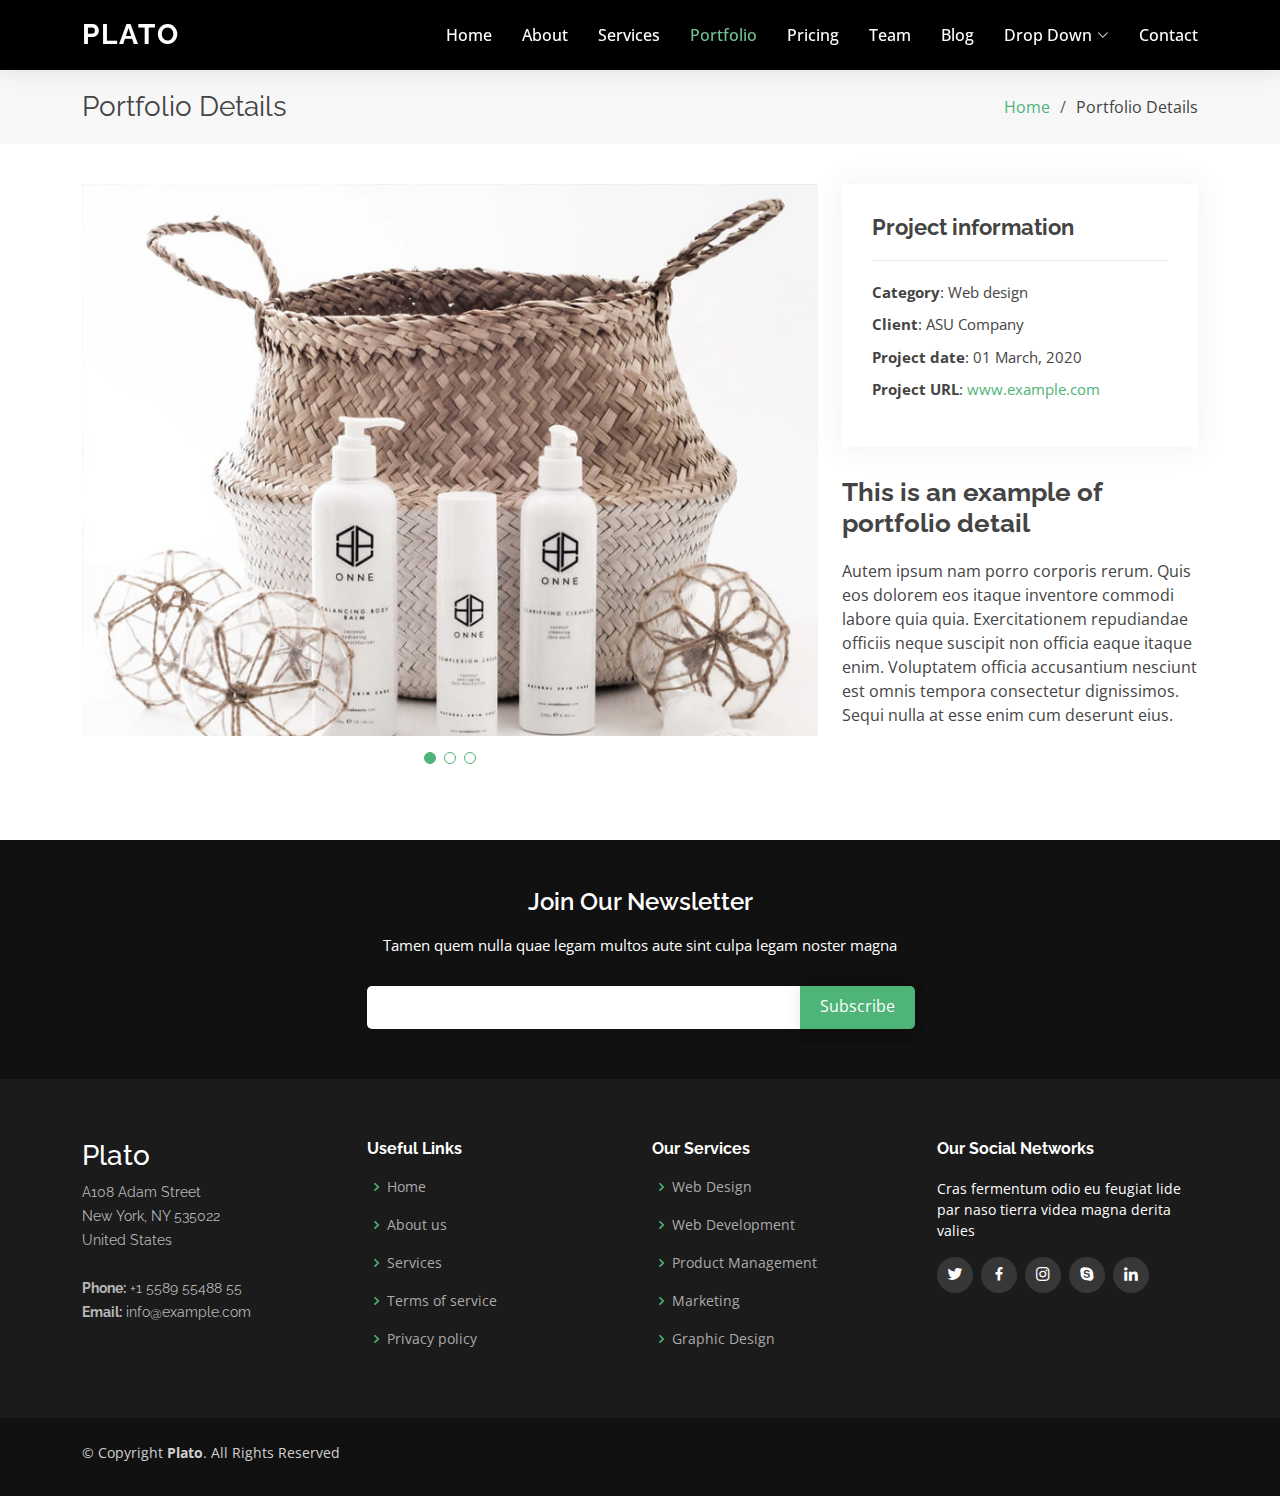
<file: portfolio-details.html>
<!DOCTYPE html>
<html lang="en">

<head>
  <meta charset="utf-8">
  <meta content="width=device-width, initial-scale=1.0" name="viewport">

  <title>Portfolio Details - Plato Bootstrap Template</title>
  <meta content="" name="description">
  <meta content="" name="keywords">

  <!-- Favicons -->
  <link href="assets/img/favicon.png" rel="icon">
  <link href="assets/img/apple-touch-icon.png" rel="apple-touch-icon">

  <!-- Google Fonts -->
  <link href="https://fonts.googleapis.com/css?family=Open+Sans:300,300i,400,400i,600,600i,700,700i|Raleway:300,300i,400,400i,500,500i,600,600i,700,700i|Poppins:300,300i,400,400i,500,500i,600,600i,700,700i" rel="stylesheet">

  <!-- Vendor CSS Files -->
  <link href="assets/vendor/aos/aos.css" rel="stylesheet">
  <link href="assets/vendor/bootstrap/css/bootstrap.min.css" rel="stylesheet">
  <link href="assets/vendor/bootstrap-icons/bootstrap-icons.css" rel="stylesheet">
  <link href="assets/vendor/boxicons/css/boxicons.min.css" rel="stylesheet">
  <link href="assets/vendor/glightbox/css/glightbox.min.css" rel="stylesheet">
  <link href="assets/vendor/swiper/swiper-bundle.min.css" rel="stylesheet">

  <!-- Template Main CSS File -->
  <link href="assets/css/style.css" rel="stylesheet">

</head>

<body>
  <div class="wrap">

    <!-- ======= Header ======= -->
    <header id="header" class="d-flex align-items-center">
      <div class="container d-flex align-items-center justify-content-between">

        <div class="logo">
          <h1 class="text-light"><a href="index.html"><span>Plato</span></a></h1>
          <!-- Uncomment below if you prefer to use an image logo -->
          <!-- <a href="index.html"><img src="assets/img/logo.png" alt="" class="img-fluid"></a>-->
        </div>

        <nav id="navbar" class="navbar">
          <ul>
            <li><a class="nav-link scrollto " href="#hero">Home</a></li>
            <li><a class="nav-link scrollto" href="#about">About</a></li>
            <li><a class="nav-link scrollto" href="#services">Services</a></li>
            <li><a class="nav-link scrollto active" href="#portfolio">Portfolio</a></li>
            <li><a class="nav-link scrollto" href="#pricing">Pricing</a></li>
            <li><a class="nav-link scrollto" href="#team">Team</a></li>
            <li><a href="blog.html">Blog</a></li>
            <li class="dropdown"><a href="#"><span>Drop Down</span> <i class="bi bi-chevron-down"></i></a>
              <ul>
                <li><a href="#">Drop Down 1</a></li>
                <li class="dropdown"><a href="#"><span>Deep Drop Down</span> <i class="bi bi-chevron-right"></i></a>
                  <ul>
                    <li><a href="#">Deep Drop Down 1</a></li>
                    <li><a href="#">Deep Drop Down 2</a></li>
                    <li><a href="#">Deep Drop Down 3</a></li>
                    <li><a href="#">Deep Drop Down 4</a></li>
                    <li><a href="#">Deep Drop Down 5</a></li>
                  </ul>
                </li>
                <li><a href="#">Drop Down 2</a></li>
                <li><a href="#">Drop Down 3</a></li>
                <li><a href="#">Drop Down 4</a></li>
              </ul>
            </li>
            <li><a class="nav-link scrollto" href="#contact">Contact</a></li>
          </ul>
          <i class="bi bi-list mobile-nav-toggle"></i>
        </nav><!-- .navbar -->

      </div>
    </header><!-- End Header -->

    <main id="main">

      <!-- ======= Breadcrumbs ======= -->
      <section id="breadcrumbs" class="breadcrumbs" data-aos="fade-up">
        <div class="container">

          <div class="d-flex justify-content-between align-items-center">
            <h2>Portfolio Details</h2>
            <ol>
              <li><a href="index.html">Home</a></li>
              <li>Portfolio Details</li>
            </ol>
          </div>

        </div>
      </section><!-- End Breadcrumbs -->

      <!-- ======= Portfolio Details Section ======= -->
      <section id="portfolio-details" class="portfolio-details">
        <div class="container">

          <div class="row gy-4">

            <div class="col-lg-8">
              <div class="portfolio-details-slider swiper-container">
                <div class="swiper-wrapper align-items-center">

                  <div class="swiper-slide">
                    <img src="assets/img/portfolio/portfolio-1.jpg" alt="">
                  </div>

                  <div class="swiper-slide">
                    <img src="assets/img/portfolio/portfolio-2.jpg" alt="">
                  </div>

                  <div class="swiper-slide">
                    <img src="assets/img/portfolio/portfolio-3.jpg" alt="">
                  </div>

                </div>
                <div class="swiper-pagination"></div>
              </div>
            </div>

            <div class="col-lg-4">
              <div class="portfolio-info">
                <h3>Project information</h3>
                <ul>
                  <li><strong>Category</strong>: Web design</li>
                  <li><strong>Client</strong>: ASU Company</li>
                  <li><strong>Project date</strong>: 01 March, 2020</li>
                  <li><strong>Project URL</strong>: <a href="#">www.example.com</a></li>
                </ul>
              </div>
              <div class="portfolio-description">
                <h2>This is an example of portfolio detail</h2>
                <p>
                  Autem ipsum nam porro corporis rerum. Quis eos dolorem eos itaque inventore commodi labore quia quia. Exercitationem repudiandae officiis neque suscipit non officia eaque itaque enim. Voluptatem officia accusantium nesciunt est omnis tempora consectetur dignissimos. Sequi nulla at esse enim cum deserunt eius.
                </p>
              </div>
            </div>

          </div>

        </div>
      </section><!-- End Portfolio Details Section -->

    </main><!-- End #main -->

    <!-- ======= Footer ======= -->
    <footer id="footer">

      <div class="footer-newsletter">
        <div class="container">
          <div class="row justify-content-center">
            <div class="col-lg-6">
              <h4>Join Our Newsletter</h4>
              <p>Tamen quem nulla quae legam multos aute sint culpa legam noster magna</p>
              <form action="" method="post">
                <input type="email" name="email"><input type="submit" value="Subscribe">
              </form>
            </div>
          </div>
        </div>
      </div>

      <div class="footer-top">
        <div class="container">
          <div class="row">

            <div class="col-lg-3 col-md-6 footer-contact">
              <h3>Plato</h3>
              <p>
                A108 Adam Street <br>
                New York, NY 535022<br>
                United States <br><br>
                <strong>Phone:</strong> +1 5589 55488 55<br>
                <strong>Email:</strong> info@example.com<br>
              </p>
            </div>

            <div class="col-lg-3 col-md-6 footer-links">
              <h4>Useful Links</h4>
              <ul>
                <li><i class="bx bx-chevron-right"></i> <a href="#">Home</a></li>
                <li><i class="bx bx-chevron-right"></i> <a href="#">About us</a></li>
                <li><i class="bx bx-chevron-right"></i> <a href="#">Services</a></li>
                <li><i class="bx bx-chevron-right"></i> <a href="#">Terms of service</a></li>
                <li><i class="bx bx-chevron-right"></i> <a href="#">Privacy policy</a></li>
              </ul>
            </div>

            <div class="col-lg-3 col-md-6 footer-links">
              <h4>Our Services</h4>
              <ul>
                <li><i class="bx bx-chevron-right"></i> <a href="#">Web Design</a></li>
                <li><i class="bx bx-chevron-right"></i> <a href="#">Web Development</a></li>
                <li><i class="bx bx-chevron-right"></i> <a href="#">Product Management</a></li>
                <li><i class="bx bx-chevron-right"></i> <a href="#">Marketing</a></li>
                <li><i class="bx bx-chevron-right"></i> <a href="#">Graphic Design</a></li>
              </ul>
            </div>

            <div class="col-lg-3 col-md-6 footer-links">
              <h4>Our Social Networks</h4>
              <p>Cras fermentum odio eu feugiat lide par naso tierra videa magna derita valies</p>
              <div class="social-links mt-3">
                <a href="#" class="twitter"><i class="bx bxl-twitter"></i></a>
                <a href="#" class="facebook"><i class="bx bxl-facebook"></i></a>
                <a href="#" class="instagram"><i class="bx bxl-instagram"></i></a>
                <a href="#" class="google-plus"><i class="bx bxl-skype"></i></a>
                <a href="#" class="linkedin"><i class="bx bxl-linkedin"></i></a>
              </div>
            </div>

          </div>
        </div>
      </div>

      <div class="container py-4">
        <div class="copyright">
          &copy; Copyright <strong><span>Plato</span></strong>. All Rights Reserved
        </div>

      </div>
    </footer><!-- End Footer -->

  </div>

  <a href="#" class="back-to-top d-flex align-items-center justify-content-center"><i class="bi bi-arrow-up-short"></i></a>

  <!-- Vendor JS Files -->
  <script src="assets/vendor/aos/aos.js"></script>
  <script src="assets/vendor/bootstrap/js/bootstrap.bundle.min.js"></script>
  <script src="assets/vendor/glightbox/js/glightbox.min.js"></script>
  <script src="assets/vendor/isotope-layout/isotope.pkgd.min.js"></script>
  <script src="assets/vendor/php-email-form/validate.js"></script>
  <script src="assets/vendor/swiper/swiper-bundle.min.js"></script>

  <!-- Template Main JS File -->
  <script src="assets/js/main.js"></script>

</body>

</html>
</file>
<file: assets/css/style.css>
/*--------------------------------------------------------------
# General
--------------------------------------------------------------*/
body {
  font-family: "Open Sans", sans-serif;
  color: #444444;
  background-color: #f4f4f4;
}

a {
  color: #4eb478;
  text-decoration: none;
}

a:hover {
  color: #72c393;
  text-decoration: none;
}

h1, h2, h3, h4, h5, h6 {
  font-family: "Raleway", sans-serif;
}

.wrap {
  max-width: 1440px;
  margin: auto;
  background: #fff;
  box-shadow: 0px 2px 15px rgba(0, 0, 0, 0.1);
}

/*--------------------------------------------------------------
# Back to top button
--------------------------------------------------------------*/
.back-to-top {
  position: fixed;
  visibility: hidden;
  opacity: 0;
  right: 15px;
  bottom: 15px;
  z-index: 996;
  background: #4eb478;
  width: 40px;
  height: 40px;
  border-radius: 4px;
  transition: all 0.4s;
}

.back-to-top i {
  font-size: 28px;
  color: #fff;
  line-height: 0;
}

.back-to-top:hover {
  background: #6bc08e;
  color: #fff;
}

.back-to-top.active {
  visibility: visible;
  opacity: 1;
}

/*--------------------------------------------------------------
# Disable AOS delay on mobile
--------------------------------------------------------------*/
@media screen and (max-width: 768px) {
  [data-aos-delay] {
    transition-delay: 0 !important;
  }
}

/*--------------------------------------------------------------
# Header
--------------------------------------------------------------*/
#header {
  height: 70px;
  z-index: 997;
  transition: all 0.5s;
  background: #000;
  box-shadow: 0px 0px 20px 0px rgba(0, 0, 0, 0.1);
}

#header .logo h1 {
  font-size: 28px;
  margin: 0;
  line-height: 1;
  font-weight: 700;
  letter-spacing: 2px;
  text-transform: uppercase;
}

#header .logo h1 a, #header .logo h1 a:hover {
  color: #fff;
  text-decoration: none;
}

#header .logo img {
  padding: 0;
  margin: 0;
  max-height: 40px;
}

.scrolled-offset {
  margin-top: 70px;
}

/*--------------------------------------------------------------
# Navigation Menu
--------------------------------------------------------------*/
/**
* Desktop Navigation 
*/
.navbar {
  padding: 0;
}

.navbar ul {
  margin: 0;
  padding: 0;
  display: flex;
  list-style: none;
  align-items: center;
}

.navbar li {
  position: relative;
}

.navbar a, .navbar a:focus {
  display: flex;
  align-items: center;
  justify-content: space-between;
  padding: 10px 0 10px 30px;
  font-size: 16px;
  font-weight: 500;
  color: #fff;
  white-space: nowrap;
  transition: 0.3s;
}

.navbar a i, .navbar a:focus i {
  font-size: 12px;
  line-height: 0;
  margin-left: 5px;
}

.navbar a:hover, .navbar .active, .navbar .active:focus, .navbar li:hover > a {
  color: #72c393;
}

.navbar .dropdown ul {
  display: block;
  position: absolute;
  left: 14px;
  top: calc(100% + 30px);
  margin: 0;
  padding: 10px 0;
  z-index: 99;
  opacity: 0;
  visibility: hidden;
  background: #fff;
  box-shadow: 0px 0px 30px rgba(127, 137, 161, 0.25);
  transition: 0.3s;
}

.navbar .dropdown ul li {
  min-width: 200px;
}

.navbar .dropdown ul a {
  padding: 10px 20px;
  font-size: 15px;
  color: #444444;
}

.navbar .dropdown ul a i {
  font-size: 12px;
}

.navbar .dropdown ul a:hover, .navbar .dropdown ul .active:hover, .navbar .dropdown ul li:hover > a {
  color: #4eb478;
}

.navbar .dropdown:hover > ul {
  opacity: 1;
  top: 100%;
  visibility: visible;
}

.navbar .dropdown .dropdown ul {
  top: 0;
  left: calc(100% - 30px);
  visibility: hidden;
}

.navbar .dropdown .dropdown:hover > ul {
  opacity: 1;
  top: 0;
  left: 100%;
  visibility: visible;
}

@media (max-width: 1366px) {
  .navbar .dropdown .dropdown ul {
    left: -90%;
  }
  .navbar .dropdown .dropdown:hover > ul {
    left: -100%;
  }
}

/**
* Mobile Navigation 
*/
.mobile-nav-toggle {
  color: #fff;
  font-size: 28px;
  cursor: pointer;
  display: none;
  line-height: 0;
  transition: 0.5s;
}

@media (max-width: 991px) {
  .mobile-nav-toggle {
    display: block;
  }
  .navbar ul {
    display: none;
  }
}

.navbar-mobile {
  position: fixed;
  overflow: hidden;
  top: 0;
  right: 0;
  left: 0;
  bottom: 0;
  background: rgba(43, 43, 43, 0.9);
  transition: 0.3s;
  z-index: 999;
}

.navbar-mobile .mobile-nav-toggle {
  position: absolute;
  top: 15px;
  right: 15px;
}

.navbar-mobile ul {
  display: block;
  position: absolute;
  top: 55px;
  right: 15px;
  bottom: 15px;
  left: 15px;
  padding: 10px 0;
  background-color: #fff;
  overflow-y: auto;
  transition: 0.3s;
}

.navbar-mobile a {
  padding: 10px 20px;
  font-size: 15px;
  color: #444444;
}

.navbar-mobile a:hover, .navbar-mobile .active, .navbar-mobile li:hover > a {
  color: #4eb478;
}

.navbar-mobile .getstarted {
  margin: 15px;
}

.navbar-mobile .dropdown ul {
  position: static;
  display: none;
  margin: 10px 20px;
  padding: 10px 0;
  z-index: 99;
  opacity: 1;
  visibility: visible;
  background: #fff;
  box-shadow: 0px 0px 30px rgba(127, 137, 161, 0.25);
}

.navbar-mobile .dropdown ul li {
  min-width: 200px;
}

.navbar-mobile .dropdown ul a {
  padding: 10px 20px;
}

.navbar-mobile .dropdown ul a i {
  font-size: 12px;
}

.navbar-mobile .dropdown ul a:hover, .navbar-mobile .dropdown ul .active:hover, .navbar-mobile .dropdown ul li:hover > a {
  color: #4eb478;
}

.navbar-mobile .dropdown > .dropdown-active {
  display: block;
}

/*--------------------------------------------------------------
# Hero Section
--------------------------------------------------------------*/
#hero {
  width: 100%;
  height: 80vh;
  background: url("../img/hero-bg.jpg") top center;
  background-size: cover;
  position: relative;
  border-bottom: 1px solid #222;
}

#hero:before {
  content: "";
  background: rgba(0, 0, 0, 0.7);
  position: absolute;
  bottom: 0;
  top: 0;
  left: 0;
  right: 0;
}

#hero .hero-container {
  position: absolute;
  bottom: 0;
  top: 0;
  left: 0;
  right: 0;
  display: flex;
  justify-content: center;
  align-items: center;
  flex-direction: column;
  text-align: center;
  padding: 0 15px;
}

#hero h1 {
  margin: 0 0 30px 0;
  font-size: 48px;
  font-weight: 700;
  line-height: 56px;
  color: #fff;
}

#hero h2 {
  color: #eee;
  margin-bottom: 40px;
  font-size: 22px;
}

#hero .btn-get-started {
  font-family: "Raleway", sans-serif;
  font-weight: 500;
  font-size: 16px;
  letter-spacing: 2px;
  display: inline-block;
  padding: 10px 28px;
  border-radius: 5px;
  transition: 0.5s;
  border: 2px solid #4eb478;
  color: #fff;
}

#hero .btn-get-started:hover {
  background: #4eb478;
  border: 2px solid #4eb478;
}

@media (min-width: 1024px) {
  #hero {
    background-attachment: fixed;
  }
  #hero h1, #hero h2 {
    width: 50%;
  }
}

@media (max-width: 768px) {
  #hero {
    height: 100vh;
  }
  #hero h1 {
    font-size: 28px;
    line-height: 36px;
  }
  #hero h2 {
    font-size: 18px;
    line-height: 24px;
    margin-bottom: 30px;
  }
}

/*--------------------------------------------------------------
# Sections General
--------------------------------------------------------------*/
section {
  padding: 60px 0;
  overflow: hidden;
}

.section-bg {
  background-color: #fafdfb;
}

.section-title {
  text-align: center;
  padding: 30px 0;
  position: relative;
}

.section-title h2 {
  font-size: 32px;
  font-weight: 700;
  text-transform: uppercase;
  margin-bottom: 20px;
  padding-bottom: 0;
  color: #4eb478;
  position: relative;
  z-index: 2;
}

.section-title span {
  position: absolute;
  top: 30px;
  color: #f4f4f4;
  left: 0;
  right: 0;
  z-index: 1;
  font-weight: 700;
  font-size: 52px;
  text-transform: uppercase;
  line-height: 0;
}

.section-title p {
  margin-bottom: 0;
  position: relative;
  z-index: 2;
}

@media (max-width: 575px) {
  .section-title h2 {
    font-size: 28px;
    margin-bottom: 15px;
  }
  .section-title span {
    font-size: 38px;
  }
}

/*--------------------------------------------------------------
# About
--------------------------------------------------------------*/
.about .content {
  padding-left: 30px;
}

.about .content h3 {
  font-weight: 700;
  font-size: 34px;
}

.about .content p {
  margin-bottom: 0;
}

.about .content .icon-box {
  margin-top: 25px;
}

.about .content .icon-box h4 {
  font-size: 20px;
  font-weight: 700;
  margin: 5px 0 10px 60px;
}

.about .content .icon-box i {
  font-size: 48px;
  float: left;
  color: #4eb478;
}

.about .content .icon-box p {
  font-size: 15px;
  color: #848484;
  margin-left: 60px;
}

.about .image {
  background-position: center center;
  background-repeat: no-repeat;
  background-size: cover;
  min-height: 400px;
}

@media (max-width: 991px) {
  .about {
    padding-left: 0;
  }
  .about .image {
    text-align: center;
  }
  .about .image img {
    max-width: 80%;
  }
}

@media (max-width: 667px) {
  .about .image img {
    max-width: 100%;
  }
}

/*--------------------------------------------------------------
# Clients
--------------------------------------------------------------*/
.clients {
  background: #f4f4f4;
  padding: 15px 0;
  text-align: center;
}

.clients img {
  width: 50%;
  filter: grayscale(100);
  transition: all 0.4s ease-in-out;
  display: inline-block;
  padding: 15px 0;
}

.clients img:hover {
  filter: none;
  transform: scale(1.2);
}

@media (max-width: 768px) {
  .clients img {
    width: 40%;
  }
}

@media (max-width: 575px) {
  .clients img {
    width: 50%;
  }
}

/*--------------------------------------------------------------
# Features
--------------------------------------------------------------*/
.features .card {
  border-radius: 5px;
  overflow: hidden;
  border: 0;
  background: #f7f7f7;
  position: relative;
  transition: 0.3s;
}

.features .card-body {
  padding-top: 20px;
  position: relative;
}

.features .card-body i {
  font-size: 120px;
  color: #e7e7e7;
  text-align: center;
  position: absolute;
  left: 50%;
  top: 50%;
  transform: translateX(-50%) translateY(-50%);
  z-index: 1;
}

.features .card-title {
  font-weight: 700;
  position: relative;
  z-index: 2;
}

.features .card-title a {
  color: #444444;
  transition: 0.3s;
}

.features .card-text {
  position: relative;
  z-index: 2;
  color: #5e5e5e;
}

.features .card:hover {
  box-shadow: 0px 2px 15px rgba(0, 0, 0, 0.1);
  background: #fff;
}

.features .card:hover .card-title a {
  color: #4eb478;
}

@media (max-width: 1024px) {
  .features {
    background-attachment: scroll;
  }
}

/*--------------------------------------------------------------
# Cta
--------------------------------------------------------------*/
.cta {
  background: linear-gradient(rgba(2, 2, 2, 0.6), rgba(0, 0, 0, 0.8)), url("../img/cta-bg.jpg") fixed center center;
  background-size: cover;
  padding: 60px 0;
}

.cta h3 {
  color: #fff;
  font-size: 28px;
  font-weight: 700;
}

.cta p {
  color: #fff;
}

.cta .cta-btn {
  font-family: "Raleway", sans-serif;
  font-weight: 600;
  font-size: 16px;
  letter-spacing: 1px;
  display: inline-block;
  padding: 8px 28px;
  border-radius: 5px;
  transition: 0.3s;
  margin-top: 10px;
  border: 2px solid #fff;
  color: #fff;
}

.cta .cta-btn:hover {
  background: #4eb478;
  border: 2px solid #4eb478;
}

/*--------------------------------------------------------------
# Services
--------------------------------------------------------------*/
.services {
  padding-bottom: 30px;
}

.services .icon-box {
  margin-bottom: 20px;
  padding: 30px 15px;
  border-radius: 6px;
  background: #fff;
}

.services .icon-box i {
  float: left;
  color: #4eb478;
  font-size: 40px;
  line-height: 0;
}

.services .icon-box h4 {
  margin-left: 70px;
  font-weight: 700;
  margin-bottom: 15px;
  font-size: 18px;
}

.services .icon-box h4 a {
  color: #444444;
  transition: 0.3s;
}

.services .icon-box .icon-box:hover h4 a {
  color: #4eb478;
}

.services .icon-box p {
  margin-left: 70px;
  line-height: 24px;
  font-size: 14px;
}

/*--------------------------------------------------------------
# Portfolio
--------------------------------------------------------------*/
.portfolio .portfolio-item {
  margin-bottom: 30px;
}

.portfolio #portfolio-flters {
  padding: 0;
  margin: 0 auto 35px auto;
  list-style: none;
  text-align: center;
  border-radius: 50px;
  padding: 2px 15px;
}

.portfolio #portfolio-flters li {
  cursor: pointer;
  display: inline-block;
  padding: 10px 15px;
  font-size: 14px;
  font-weight: 600;
  line-height: 1;
  text-transform: uppercase;
  color: #444444;
  transition: all 0.3s ease-in-out;
}

.portfolio #portfolio-flters li:hover, .portfolio #portfolio-flters li.filter-active {
  color: #4eb478;
}

.portfolio #portfolio-flters li:last-child {
  margin-right: 0;
}

.portfolio .portfolio-wrap {
  transition: 0.3s;
  position: relative;
  overflow: hidden;
  z-index: 1;
}

.portfolio .portfolio-wrap::before {
  content: "";
  background: rgba(0, 0, 0, 0.6);
  position: absolute;
  left: 30px;
  right: 30px;
  top: 30px;
  bottom: 30px;
  transition: all ease-in-out 0.3s;
  z-index: 2;
  opacity: 0;
}

.portfolio .portfolio-wrap .portfolio-info {
  opacity: 0;
  position: absolute;
  top: 10%;
  left: 0;
  right: 0;
  text-align: center;
  z-index: 3;
  transition: all ease-in-out 0.3s;
}

.portfolio .portfolio-wrap .portfolio-info h4 {
  font-size: 20px;
  color: #fff;
  font-weight: 600;
}

.portfolio .portfolio-wrap .portfolio-info p {
  color: #ffffff;
  font-size: 14px;
  text-transform: uppercase;
}

.portfolio .portfolio-wrap .portfolio-links {
  opacity: 0;
  left: 0;
  right: 0;
  bottom: 10%;
  text-align: center;
  z-index: 3;
  position: absolute;
  transition: all ease-in-out 0.3s;
}

.portfolio .portfolio-wrap .portfolio-links a {
  color: #fff;
  margin: 0 2px;
  font-size: 28px;
  display: inline-block;
  transition: 0.3s;
}

.portfolio .portfolio-wrap .portfolio-links a:hover {
  color: #4eb478;
}

.portfolio .portfolio-wrap:hover::before {
  top: 0;
  left: 0;
  right: 0;
  bottom: 0;
  opacity: 1;
}

.portfolio .portfolio-wrap:hover .portfolio-info {
  opacity: 1;
  top: calc(50% - 48px);
}

.portfolio .portfolio-wrap:hover .portfolio-links {
  opacity: 1;
  bottom: calc(50% - 50px);
}

/*--------------------------------------------------------------
# Portfolio Details
--------------------------------------------------------------*/
.portfolio-details {
  padding-top: 40px;
}

.portfolio-details .portfolio-details-slider img {
  width: 100%;
}

.portfolio-details .portfolio-details-slider .swiper-pagination {
  margin-top: 20px;
  position: relative;
}

.portfolio-details .portfolio-details-slider .swiper-pagination .swiper-pagination-bullet {
  width: 12px;
  height: 12px;
  background-color: #fff;
  opacity: 1;
  border: 1px solid #4eb478;
}

.portfolio-details .portfolio-details-slider .swiper-pagination .swiper-pagination-bullet-active {
  background-color: #4eb478;
}

.portfolio-details .portfolio-info {
  padding: 30px;
  box-shadow: 0px 0 30px rgba(68, 68, 68, 0.08);
}

.portfolio-details .portfolio-info h3 {
  font-size: 22px;
  font-weight: 700;
  margin-bottom: 20px;
  padding-bottom: 20px;
  border-bottom: 1px solid #eee;
}

.portfolio-details .portfolio-info ul {
  list-style: none;
  padding: 0;
  font-size: 15px;
}

.portfolio-details .portfolio-info ul li + li {
  margin-top: 10px;
}

.portfolio-details .portfolio-description {
  padding-top: 30px;
}

.portfolio-details .portfolio-description h2 {
  font-size: 26px;
  font-weight: 700;
  margin-bottom: 20px;
}

.portfolio-details .portfolio-description p {
  padding: 0;
}

/*--------------------------------------------------------------
# Testimonials
--------------------------------------------------------------*/
.testimonials {
  padding: 80px 0;
  background: url("../img/testimonials-bg.jpg") no-repeat;
  background-position: center center;
  background-size: cover;
  position: relative;
}

.testimonials::before {
  content: "";
  position: absolute;
  left: 0;
  right: 0;
  top: 0;
  bottom: 0;
  background: rgba(17, 17, 17, 0.7);
}

.testimonials .section-header {
  margin-bottom: 40px;
}

.testimonials .testimonial-item {
  text-align: center;
  color: #fff;
}

.testimonials .testimonial-item .testimonial-img {
  width: 100px;
  border-radius: 50%;
  border: 6px solid rgba(255, 255, 255, 0.15);
  margin: 0 auto;
}

.testimonials .testimonial-item h3 {
  font-size: 20px;
  font-weight: bold;
  margin: 10px 0 5px 0;
  color: #fff;
}

.testimonials .testimonial-item h4 {
  font-size: 14px;
  color: #ddd;
  margin: 0 0 15px 0;
}

.testimonials .testimonial-item .quote-icon-left, .testimonials .testimonial-item .quote-icon-right {
  color: rgba(255, 255, 255, 0.4);
  font-size: 26px;
}

.testimonials .testimonial-item .quote-icon-left {
  display: inline-block;
  left: -5px;
  position: relative;
}

.testimonials .testimonial-item .quote-icon-right {
  display: inline-block;
  right: -5px;
  position: relative;
  top: 10px;
}

.testimonials .testimonial-item p {
  font-style: italic;
  margin: 0 auto 15px auto;
  color: #eee;
}

.testimonials .swiper-pagination {
  margin-top: 20px;
  position: relative;
}

.testimonials .swiper-pagination .swiper-pagination-bullet {
  width: 12px;
  height: 12px;
  background-color: rgba(255, 255, 255, 0.5);
  opacity: 1;
}

.testimonials .swiper-pagination .swiper-pagination-bullet-active {
  background-color: #4eb478;
}

@media (min-width: 1024px) {
  .testimonials {
    background-attachment: fixed;
  }
}

@media (min-width: 992px) {
  .testimonials .testimonial-item p {
    width: 80%;
  }
}

/*--------------------------------------------------------------
# Team
--------------------------------------------------------------*/
.team {
  padding: 60px 0 0 0;
}

.team .member {
  text-align: center;
  background: #343a40;
  position: relative;
  overflow: hidden;
  border-radius: 5px;
}

.team .member .member-info {
  opacity: 0;
  position: absolute;
  bottom: 0;
  top: 0;
  left: 0;
  right: 0;
  transition: 0.2s;
}

.team .member .member-info-content {
  position: absolute;
  left: 0;
  right: 0;
  bottom: 10px;
  transition: bottom 0.4s;
}

.team .member .member-info-content h4 {
  font-weight: 700;
  margin-bottom: 2px;
  font-size: 18px;
  color: #fff;
}

.team .member .member-info-content span {
  font-style: italic;
  display: block;
  font-size: 13px;
  color: #fff;
}

.team .member .social {
  position: absolute;
  left: 0;
  bottom: -38px;
  right: 0;
  height: 48px;
  transition: bottom ease-in-out 0.4s;
  text-align: center;
}

.team .member .social a {
  transition: color 0.3s;
  color: #fff;
  margin: 0 10px;
  display: inline-block;
}

.team .member .social a:hover {
  color: #4eb478;
}

.team .member .social i {
  font-size: 18px;
  margin: 0 2px;
}

.team .member:hover .member-info {
  background: linear-gradient(0deg, rgba(0, 0, 0, 0.9) 0%, rgba(0, 0, 0, 0.8) 20%, rgba(0, 212, 255, 0) 100%);
  opacity: 1;
  transition: 0.4s;
}

.team .member:hover .member-info-content {
  bottom: 60px;
  transition: bottom 0.4s;
}

.team .member:hover .social {
  bottom: 0;
  transition: bottom ease-in-out 0.4s;
}

/*--------------------------------------------------------------
# Pricing
--------------------------------------------------------------*/
.pricing .row {
  padding-top: 40px;
}

.pricing .box {
  padding: 40px;
  margin-bottom: 30px;
  box-shadow: 0px 0px 30px rgba(73, 78, 92, 0.15);
  background: #fff;
  text-align: center;
}

.pricing h3 {
  font-weight: 300;
  margin-bottom: 15px;
  font-size: 28px;
}

.pricing h4 {
  font-size: 46px;
  color: #4eb478;
  font-weight: 400;
  font-family: "Open Sans", sans-serif;
  margin-bottom: 25px;
}

.pricing h4 span {
  color: #bababa;
  font-size: 18px;
  display: block;
}

.pricing ul {
  padding: 0;
  list-style: none;
  color: #999;
  text-align: left;
  line-height: 20px;
}

.pricing ul li {
  padding-bottom: 12px;
}

.pricing ul i {
  color: #4eb478;
  font-size: 18px;
  padding-right: 4px;
}

.pricing ul .na {
  color: #ccc;
}

.pricing ul .na i {
  color: #ccc;
}

.pricing ul .na span {
  text-decoration: line-through;
}

.pricing .get-started-btn {
  display: inline-block;
  padding: 8px 30px;
  border-radius: 5px;
  color: #444444;
  transition: none;
  font-size: 15px;
  font-weight: 400;
  font-family: "Raleway", sans-serif;
  transition: 0.3s;
  font-weight: 500;
  border: 2px solid #dddddd;
}

.pricing .get-started-btn:hover {
  color: #4eb478;
  border-color: #4eb478;
}

.pricing .featured {
  z-index: 10;
  margin: -30px -5px 0 -5px;
  background: #4eb478;
}

.pricing .featured h3, .pricing .featured h4, .pricing .featured h4 span, .pricing .featured ul, .pricing .featured ul .na, .pricing .featured ul i, .pricing .featured ul .na i {
  color: #fff;
}

.pricing .featured .get-started-btn {
  border-color: #fff;
  color: #fff;
}

.pricing .featured .get-started-btn:hover {
  color: #4eb478;
  background: #fff;
}

@media (max-width: 992px) {
  .pricing .box {
    max-width: 60%;
    margin: 0 auto 30px auto;
  }
}

@media (max-width: 767px) {
  .pricing .box {
    max-width: 80%;
    margin: 0 auto 30px auto;
  }
}

@media (max-width: 420px) {
  .pricing .box {
    max-width: 100%;
    margin: 0 auto 30px auto;
  }
}

/*--------------------------------------------------------------
# F.A.Q
--------------------------------------------------------------*/
.faq {
  background: #f3faf6;
  padding: 60px 0;
}

.faq .section-title span {
  color: #f1f1f1;
}

.faq .faq-list {
  padding: 0 100px;
}

.faq .faq-list ul {
  padding: 0;
  list-style: none;
}

.faq .faq-list li + li {
  margin-top: 15px;
}

.faq .faq-list li {
  padding: 20px;
  background: #fff;
  border-radius: 4px;
  position: relative;
}

.faq .faq-list a {
  display: block;
  position: relative;
  font-family: "Poppins", sans-serif;
  font-size: 16px;
  line-height: 24px;
  font-weight: 500;
  padding: 0 30px;
  outline: none;
  cursor: pointer;
}

.faq .faq-list .icon-help {
  font-size: 24px;
  position: absolute;
  right: 0;
  left: 20px;
  color: #a8dabc;
}

.faq .faq-list .icon-show, .faq .faq-list .icon-close {
  font-size: 24px;
  position: absolute;
  right: 0;
  top: 0;
}

.faq .faq-list p {
  margin-bottom: 0;
  padding: 10px 0 0 0;
}

.faq .faq-list .icon-show {
  display: none;
}

.faq .faq-list a.collapsed {
  color: #343a40;
}

.faq .faq-list a.collapsed:hover {
  color: #4eb478;
}

.faq .faq-list a.collapsed .icon-show {
  display: inline-block;
}

.faq .faq-list a.collapsed .icon-close {
  display: none;
}

@media (max-width: 1200px) {
  .faq .faq-list {
    padding: 0;
  }
}

/*--------------------------------------------------------------
# Contact Us
--------------------------------------------------------------*/
.contact .info-box {
  color: #444444;
  box-shadow: 0 0 30px rgba(214, 215, 216, 0.6);
  padding: 20px;
}

.contact .info-box i {
  font-size: 32px;
  color: #4eb478;
  border-radius: 50%;
  padding: 8px;
  border: 2px dotted #cbe9d8;
  float: left;
}

.contact .info-box h3 {
  font-size: 20px;
  color: #777777;
  font-weight: 700;
  margin: 10px 0 10px 68px;
}

.contact .info-box p {
  padding: 0;
  line-height: 24px;
  font-size: 14px;
  margin: 0 0 0 68px;
}

.contact .php-email-form {
  box-shadow: 0 0 30px rgba(214, 215, 216, 0.6);
  padding: 30px;
}

.contact .php-email-form .error-message {
  display: none;
  color: #fff;
  background: #ed3c0d;
  text-align: left;
  padding: 15px;
  font-weight: 600;
}

.contact .php-email-form .error-message br + br {
  margin-top: 25px;
}

.contact .php-email-form .sent-message {
  display: none;
  color: #fff;
  background: #18d26e;
  text-align: center;
  padding: 15px;
  font-weight: 600;
}

.contact .php-email-form .loading {
  display: none;
  background: #fff;
  text-align: center;
  padding: 15px;
}

.contact .php-email-form .loading:before {
  content: "";
  display: inline-block;
  border-radius: 50%;
  width: 24px;
  height: 24px;
  margin: 0 10px -6px 0;
  border: 3px solid #18d26e;
  border-top-color: #eee;
  -webkit-animation: animate-loading 1s linear infinite;
  animation: animate-loading 1s linear infinite;
}

.contact .php-email-form input, .contact .php-email-form textarea {
  border-radius: 0;
  box-shadow: none;
  font-size: 14px;
}

.contact .php-email-form input:focus, .contact .php-email-form textarea:focus {
  border-color: #4eb478;
}

.contact .php-email-form input {
  padding: 10px 15px;
}

.contact .php-email-form textarea {
  padding: 12px 15px;
}

.contact .php-email-form button[type="submit"] {
  background: #4eb478;
  border: 0;
  padding: 10px 24px;
  color: #fff;
  transition: 0.4s;
  border-radius: 5px;
}

.contact .php-email-form button[type="submit"]:hover {
  background: #45a36c;
}

@-webkit-keyframes animate-loading {
  0% {
    transform: rotate(0deg);
  }
  100% {
    transform: rotate(360deg);
  }
}

@keyframes animate-loading {
  0% {
    transform: rotate(0deg);
  }
  100% {
    transform: rotate(360deg);
  }
}

/*--------------------------------------------------------------
# Breadcrumbs
--------------------------------------------------------------*/
.breadcrumbs {
  padding: 20px 0;
  background: #f7f7f7;
  min-height: 40px;
}

.breadcrumbs h2 {
  font-size: 28px;
  font-weight: 400;
  margin: 0;
}

@media (max-width: 992px) {
  .breadcrumbs h2 {
    margin: 0 0 10px 0;
  }
}

.breadcrumbs ol {
  display: flex;
  flex-wrap: wrap;
  list-style: none;
  padding: 0;
  margin: 0;
}

.breadcrumbs ol li + li {
  padding-left: 10px;
}

.breadcrumbs ol li + li::before {
  display: inline-block;
  padding-right: 10px;
  color: #5e5e5e;
  content: "/";
}

@media (max-width: 768px) {
  .breadcrumbs .d-flex {
    display: block !important;
  }
  .breadcrumbs ol {
    display: block;
  }
  .breadcrumbs ol li {
    display: inline-block;
  }
}

/*--------------------------------------------------------------
# Footer
--------------------------------------------------------------*/
#footer {
  padding: 0 0 30px 0;
  color: #d0d0d0;
  font-size: 14px;
  background: #111111;
}

#footer .footer-newsletter {
  padding: 50px 0;
  background: #111111;
  text-align: center;
  font-size: 15px;
  color: #fff;
}

#footer .footer-newsletter h4 {
  font-size: 24px;
  margin: 0 0 20px 0;
  padding: 0;
  line-height: 1;
  font-weight: 600;
}

#footer .footer-newsletter form {
  margin-top: 30px;
  background: #fff;
  padding: 6px 10px;
  position: relative;
  border-radius: 5px;
  box-shadow: 0px 2px 15px rgba(0, 0, 0, 0.1);
  text-align: left;
}

#footer .footer-newsletter form input[type="email"] {
  border: 0;
  padding: 4px 8px;
  width: calc(100% - 100px);
}

#footer .footer-newsletter form input[type="submit"] {
  position: absolute;
  top: 0;
  right: -2px;
  bottom: 0;
  border: 0;
  background: none;
  font-size: 16px;
  padding: 0 20px 3px 20px;
  background: #4eb478;
  color: #fff;
  transition: 0.3s;
  border-radius: 0 5px 5px 0;
  box-shadow: 0px 2px 15px rgba(0, 0, 0, 0.1);
}

#footer .footer-newsletter form input[type="submit"]:hover {
  background: #45a36c;
}

#footer .footer-top {
  padding: 60px 0 30px 0;
  background: #1b1b1b;
  color: #fff;
}

#footer .footer-top .footer-contact {
  margin-bottom: 30px;
}

#footer .footer-top .footer-contact h4 {
  font-size: 22px;
  margin: 0 0 30px 0;
  padding: 2px 0 2px 0;
  line-height: 1;
  font-weight: 700;
}

#footer .footer-top .footer-contact p {
  font-size: 14px;
  line-height: 24px;
  margin-bottom: 0;
  font-family: "Raleway", sans-serif;
  color: #b7b7b7;
}

#footer .footer-top h4 {
  font-size: 16px;
  font-weight: bold;
  position: relative;
  padding-bottom: 12px;
}

#footer .footer-top .footer-links {
  margin-bottom: 30px;
}

#footer .footer-top .footer-links ul {
  list-style: none;
  padding: 0;
  margin: 0;
}

#footer .footer-top .footer-links ul i {
  padding-right: 2px;
  color: #4eb478;
  font-size: 18px;
  line-height: 1;
}

#footer .footer-top .footer-links ul li {
  padding: 10px 0;
  display: flex;
  align-items: center;
}

#footer .footer-top .footer-links ul li:first-child {
  padding-top: 0;
}

#footer .footer-top .footer-links ul a {
  color: #aaaaaa;
  transition: 0.3s;
  display: inline-block;
  line-height: 1;
}

#footer .footer-top .footer-links ul a:hover {
  text-decoration: none;
  color: #4eb478;
}

#footer .footer-top .social-links a {
  font-size: 18px;
  display: inline-block;
  background: #373737;
  color: #fff;
  line-height: 1;
  padding: 8px 0;
  margin-right: 4px;
  border-radius: 50%;
  text-align: center;
  width: 36px;
  height: 36px;
  transition: 0.3s;
}

#footer .footer-top .social-links a:hover {
  background: #4eb478;
  color: #fff;
  text-decoration: none;
}

#footer .copyright {
  text-align: center;
  float: left;
}

#footer .credits {
  float: right;
  text-align: center;
  font-size: 13px;
}
</file>
